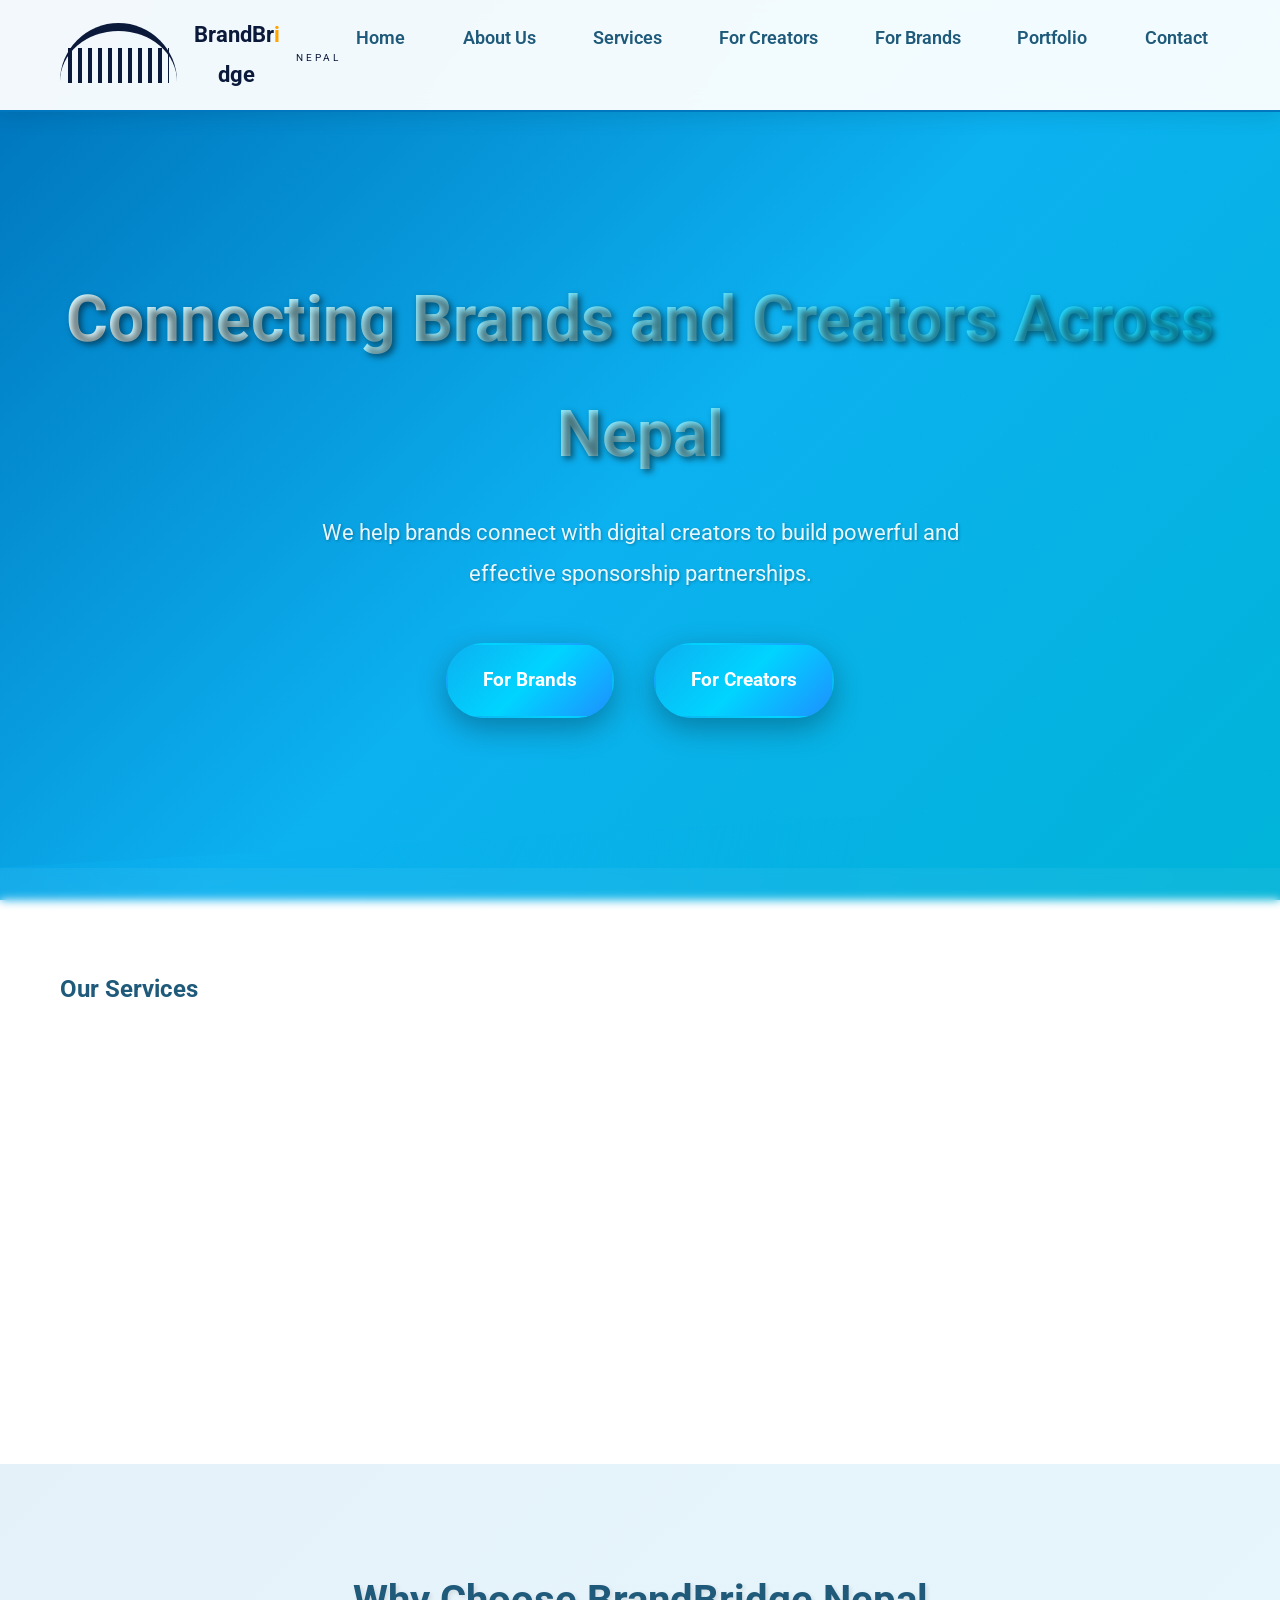
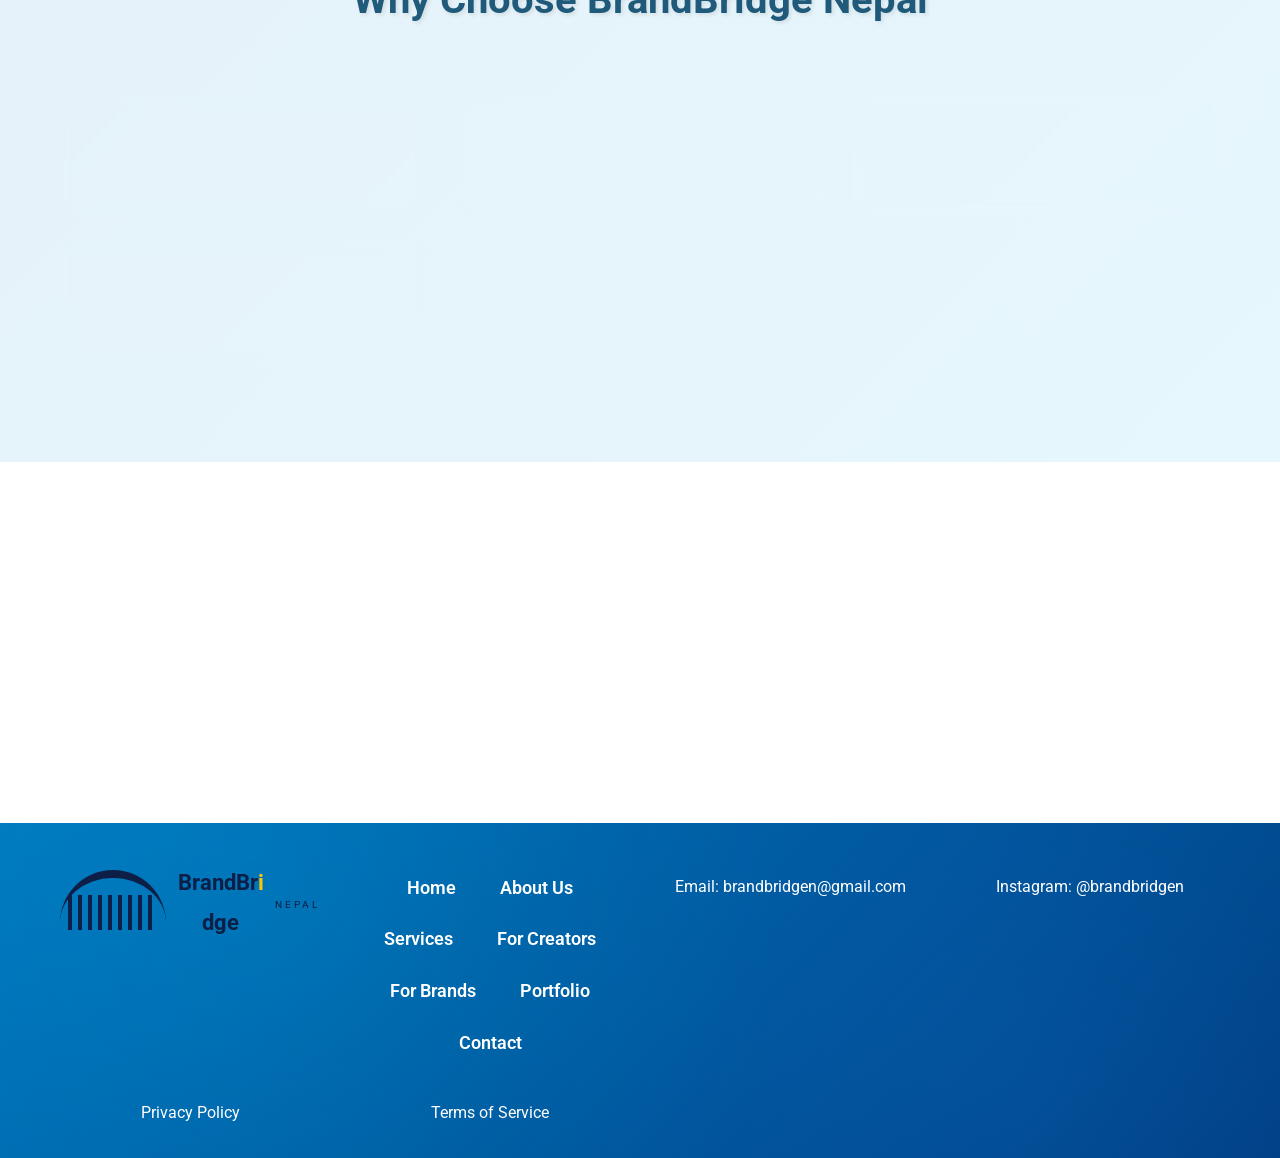
<file: index.html>
<!DOCTYPE html>
<html lang="en">
<head>
    <meta charset="UTF-8">
    <meta name="viewport" content="width=device-width, initial-scale=1.0">
    <title>BrandBridge Nepal - Connecting Brands and Creators</title>

    <link href="https://fonts.googleapis.com/css2?family=Roboto:wght@300;400;500;700&display=swap" rel="stylesheet">
    <link rel="stylesheet" href="https://cdnjs.cloudflare.com/ajax/libs/font-awesome/6.0.0/css/all.min.css">
    <link rel="stylesheet" href="styles.css">

    <style>
    body {
        font-family: 'Roboto', sans-serif;
    }

    /* LOGO */
    .logo {
        text-align: center;
    }

    .bridge {
        width: 120px;
        height: 60px;
        border-top: 8px solid #0b1a3a;
        border-radius: 60px 60px 0 0;
        margin: 0 auto 5px;
        position: relative;
        transform: scaleX(0);
        transform-origin: center;
        animation: drawBridge 1s ease forwards;
    }

    .bridge::before {
        content: "";
        position: absolute;
        bottom: 0;
        left: 8px;
        right: 8px;
        height: 35px;
        background: repeating-linear-gradient(
            to right,
            #0b1a3a 0px,
            #0b1a3a 4px,
            transparent 4px,
            transparent 10px
        );
        opacity: 0;
        animation: showBars 1s ease forwards;
        animation-delay: 0.8s;
    }

    .brand {
        font-size: 22px;
        font-weight: bold;
        color: #0b1a3a;
        opacity: 0;
        transform: translateY(10px);
        animation: textFade 1s ease forwards;
        animation-delay: 1.2s;
    }

    .brand span {
        color: orange;
        display: inline-block;
        animation: bounceDot 0.6s ease infinite alternate;
        animation-delay: 2s;
    }

    .nepal {
        letter-spacing: 3px;
        font-size: 10px;
        color: #0b1a3a;
        opacity: 0;
        animation: fadeIn 1s ease forwards;
        animation-delay: 1.6s;
    }

    @keyframes drawBridge {
        to { transform: scaleX(1); }
    }

    @keyframes showBars {
        to { opacity: 1; }
    }

    @keyframes textFade {
        to {
            opacity: 1;
            transform: translateY(0);
        }
    }

    @keyframes fadeIn {
        to { opacity: 1; }
    }

    @keyframes bounceDot {
        from { transform: translateY(0); }
        to { transform: translateY(-4px); }
    }
    </style>

</head>

<body>

<header>
    <div class="container">

        <!-- Animated Logo -->
        <div class="logo">
            <div class="bridge"></div>
            <div class="brand">BrandBr<span>i</span>dge</div>
            <div class="nepal">NEPAL</div>
        </div>

        <nav>
            <div class="menu-toggle">
                <span></span>
                <span></span>
                <span></span>
            </div>
            <ul>
                <li><a href="index.html">Home</a></li>
                <li><a href="about.html">About Us</a></li>
                <li><a href="services.html">Services</a></li>
                <li><a href="for-creators.html">For Creators</a></li>
                <li><a href="for-brands.html">For Brands</a></li>
                <li><a href="portfolio.html">Portfolio</a></li>
                <li><a href="contact.html">Contact</a></li>
            </ul>
        </nav>
    </div>
</header>

<main>
    <section class="hero">
        <div class="container">
            <h1>Connecting Brands and Creators Across Nepal</h1>
            <p>We help brands connect with digital creators to build powerful and effective sponsorship partnerships.</p>
            <div class="cta-buttons">
                <a href="for-brands.html" class="btn">For Brands</a>
                <a href="for-creators.html" class="btn">For Creators</a>
            </div>
        </div>
    </section>

    <section class="services">
        <div class="container">
            <h2>Our Services</h2>
            <div class="service-list">
                <div class="service">
                    <i class="fas fa-handshake"></i>
                    <h3>Sponsorship Matchmaking</h3>
                    <p>We connect brands with suitable creators for sponsorship deals.</p>
                </div>
                <div class="service">
                    <i class="fas fa-bullhorn"></i>
                    <h3>Influencer Marketing Campaigns</h3>
                    <p>We manage end-to-end influencer marketing campaigns.</p>
                </div>
                <div class="service">
                    <i class="fas fa-cogs"></i>
                    <h3>Brand Partnership Management</h3>
                    <p>We handle the management of brand-creator partnerships.</p>
                </div>
            </div>
        </div>
    </section>

    <section class="why-choose">
        <div class="container">
            <h2>Why Choose BrandBridge Nepal</h2>
            <ul>
                <li>Deep understanding of the Nepali digital landscape</li>
                <li>Transparent and fair brokerage processes</li>
                <li>Commitment to building successful partnerships</li>
                <li>Dedicated support for both brands and creators</li>
            </ul>
        </div>
    </section>

    <section class="contact-preview">
        <div class="container">
            <h2>Contact Us</h2>
            <p>Email: brandbridgen@gmail.com</p>
            <p>Instagram: @brandbridgen</p>
        </div>
    </section>
</main>

<footer>
    <div class="container">

        <!-- Animated Logo (Footer) -->
        <div class="logo">
            <div class="bridge"></div>
            <div class="brand">BrandBr<span>i</span>dge</div>
            <div class="nepal">NEPAL</div>
        </div>

        <nav>
            <ul>
                <li><a href="index.html">Home</a></li>
                <li><a href="about.html">About Us</a></li>
                <li><a href="services.html">Services</a></li>
                <li><a href="for-creators.html">For Creators</a></li>
                <li><a href="for-brands.html">For Brands</a></li>
                <li><a href="portfolio.html">Portfolio</a></li>
                <li><a href="contact.html">Contact</a></li>
            </ul>
        </nav>

        <p>Email: brandbridgen@gmail.com</p>
        <p><a href="https://instagram.com/brandbridgen" target="_blank">Instagram: @brandbridgen</a></p>
        <p><a href="privacy-policy.html">Privacy Policy</a></p>
        <p><a href="terms-of-service.html">Terms of Service</a></p>
    </div>
</footer>

<script src="script.js"></script>

</body>
</html>
</file>
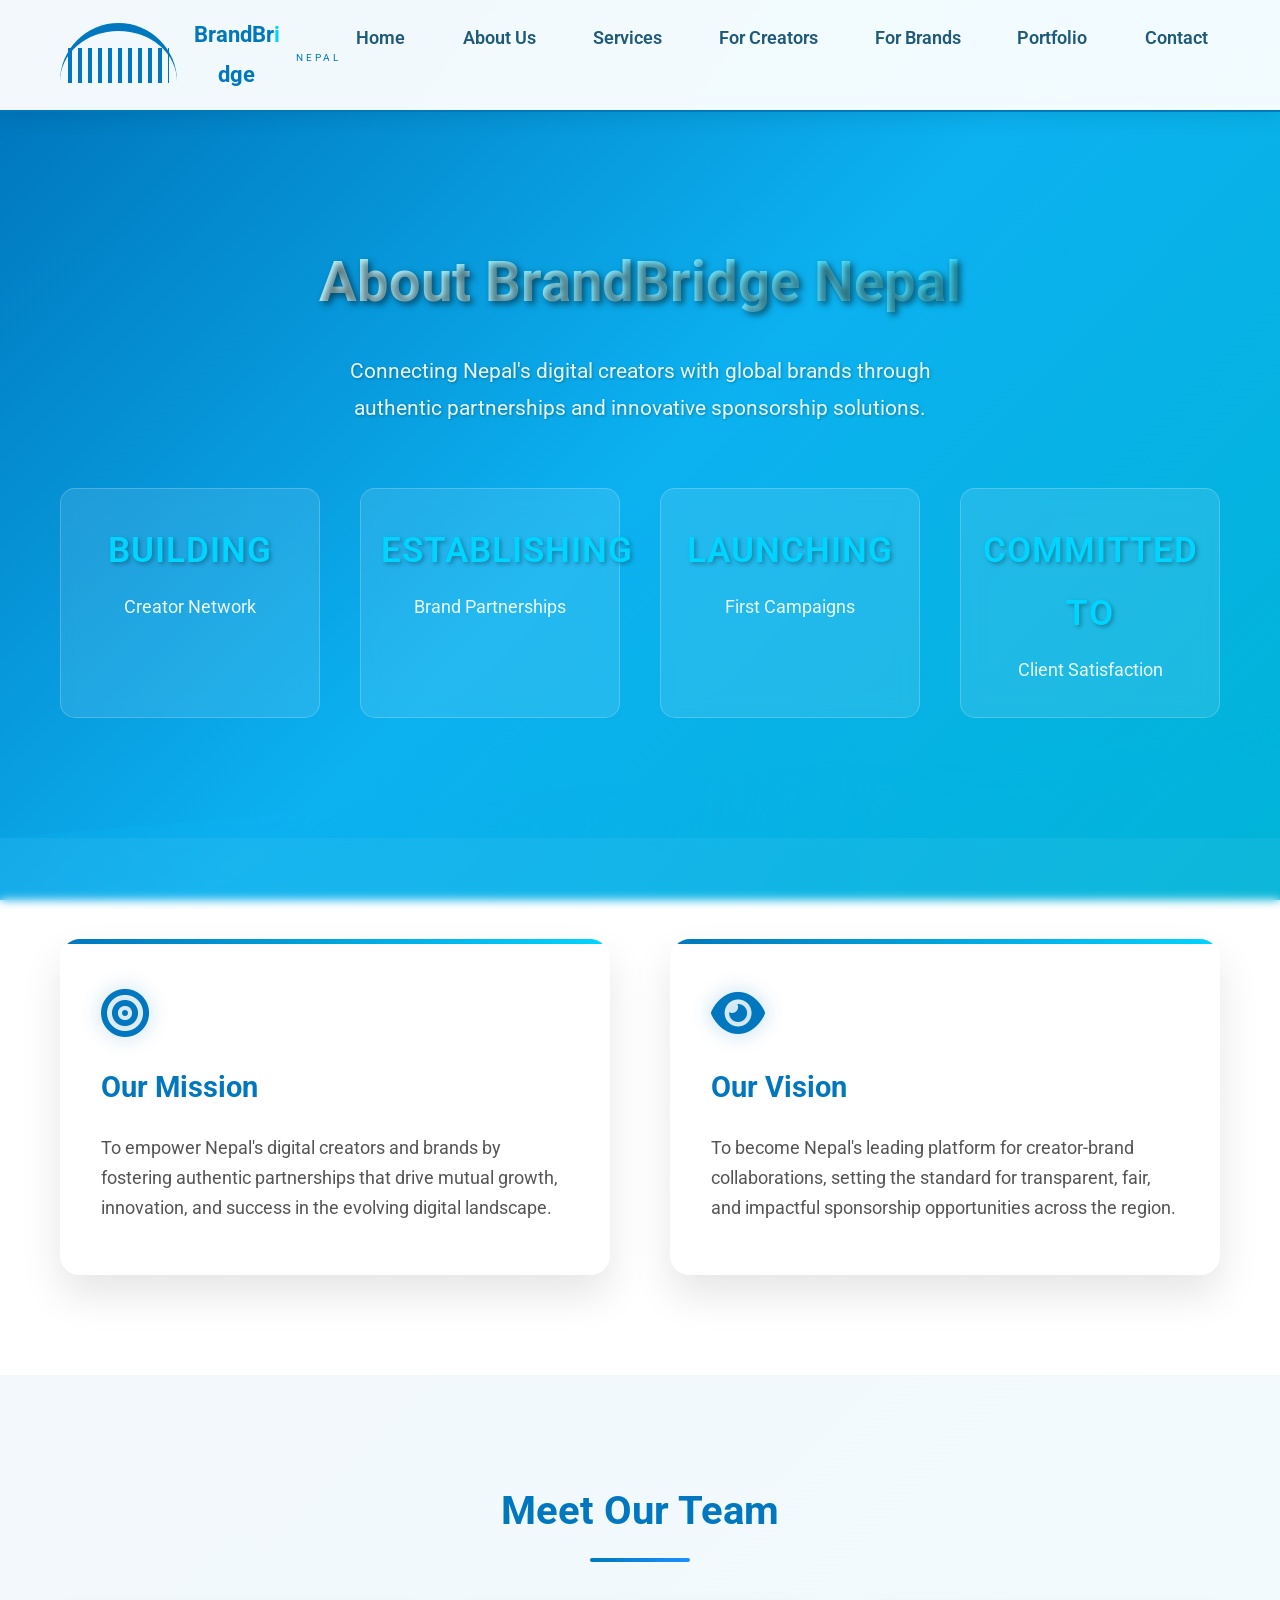
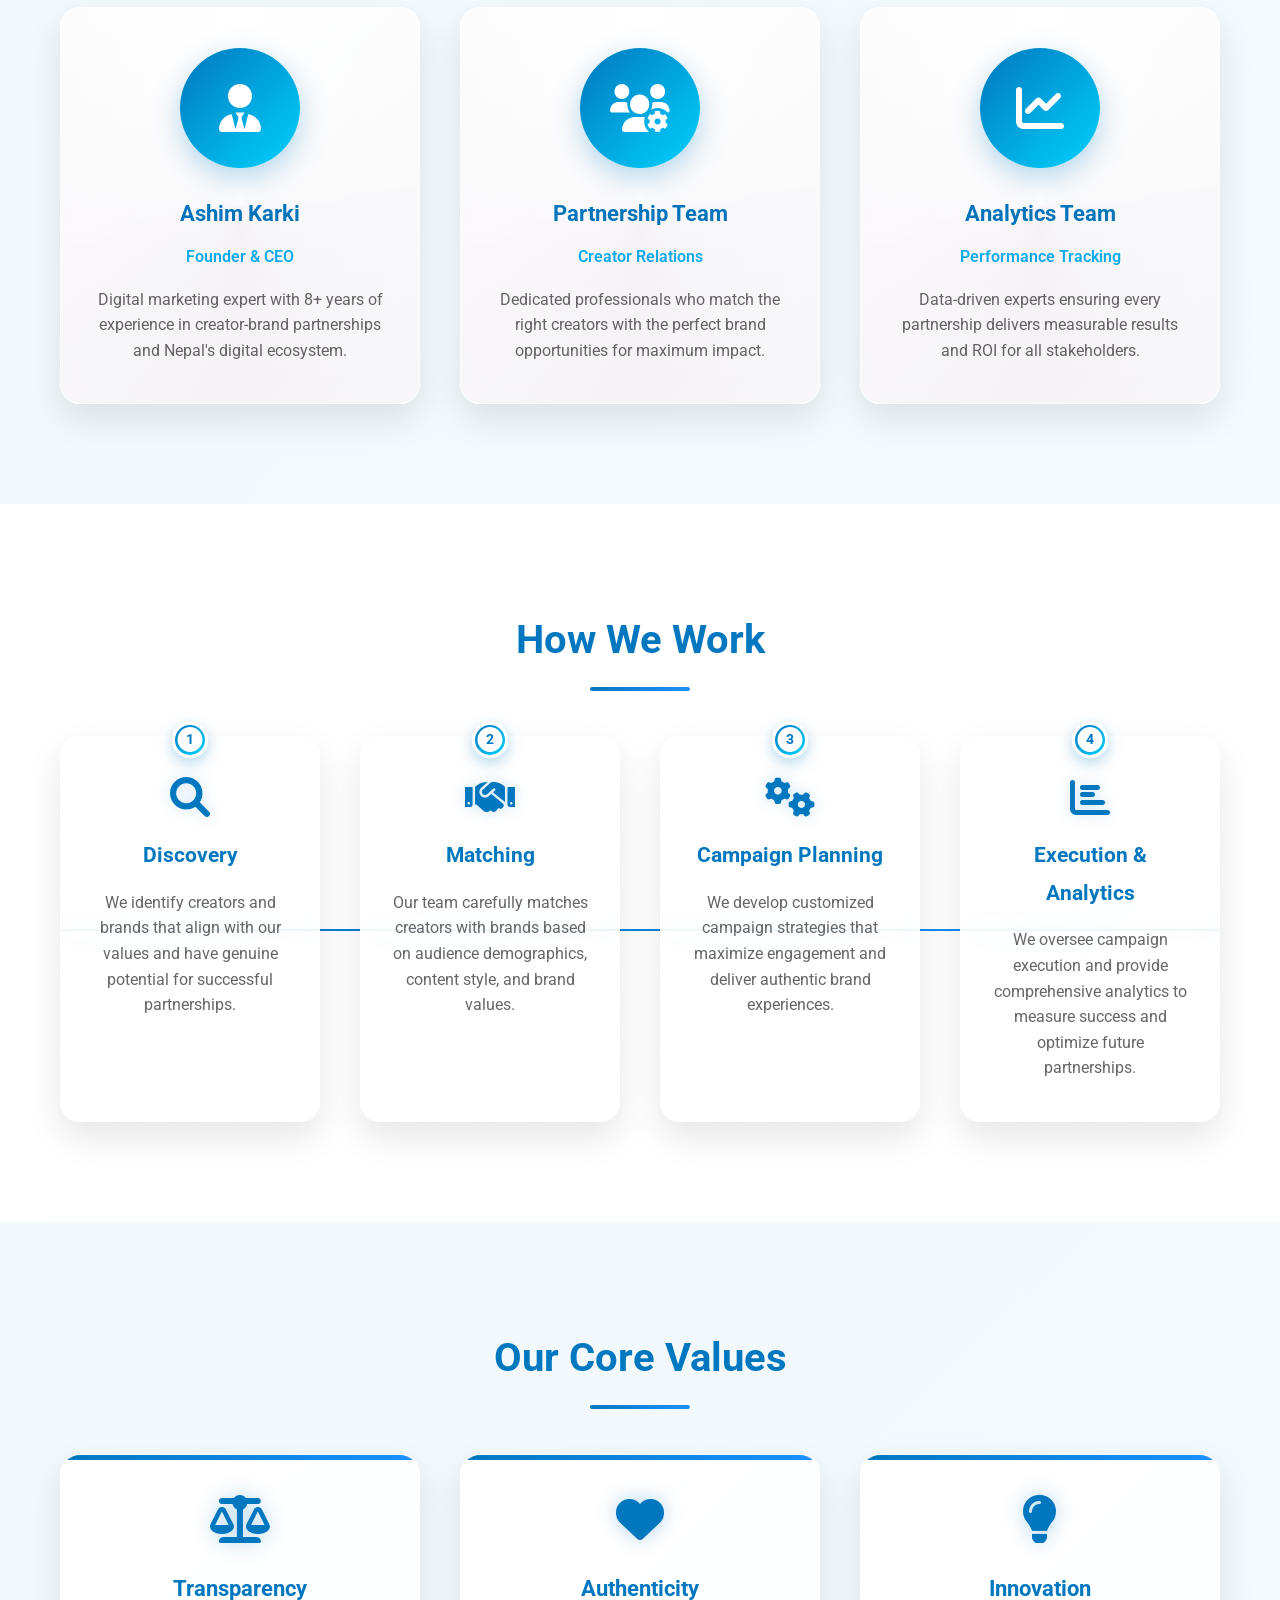
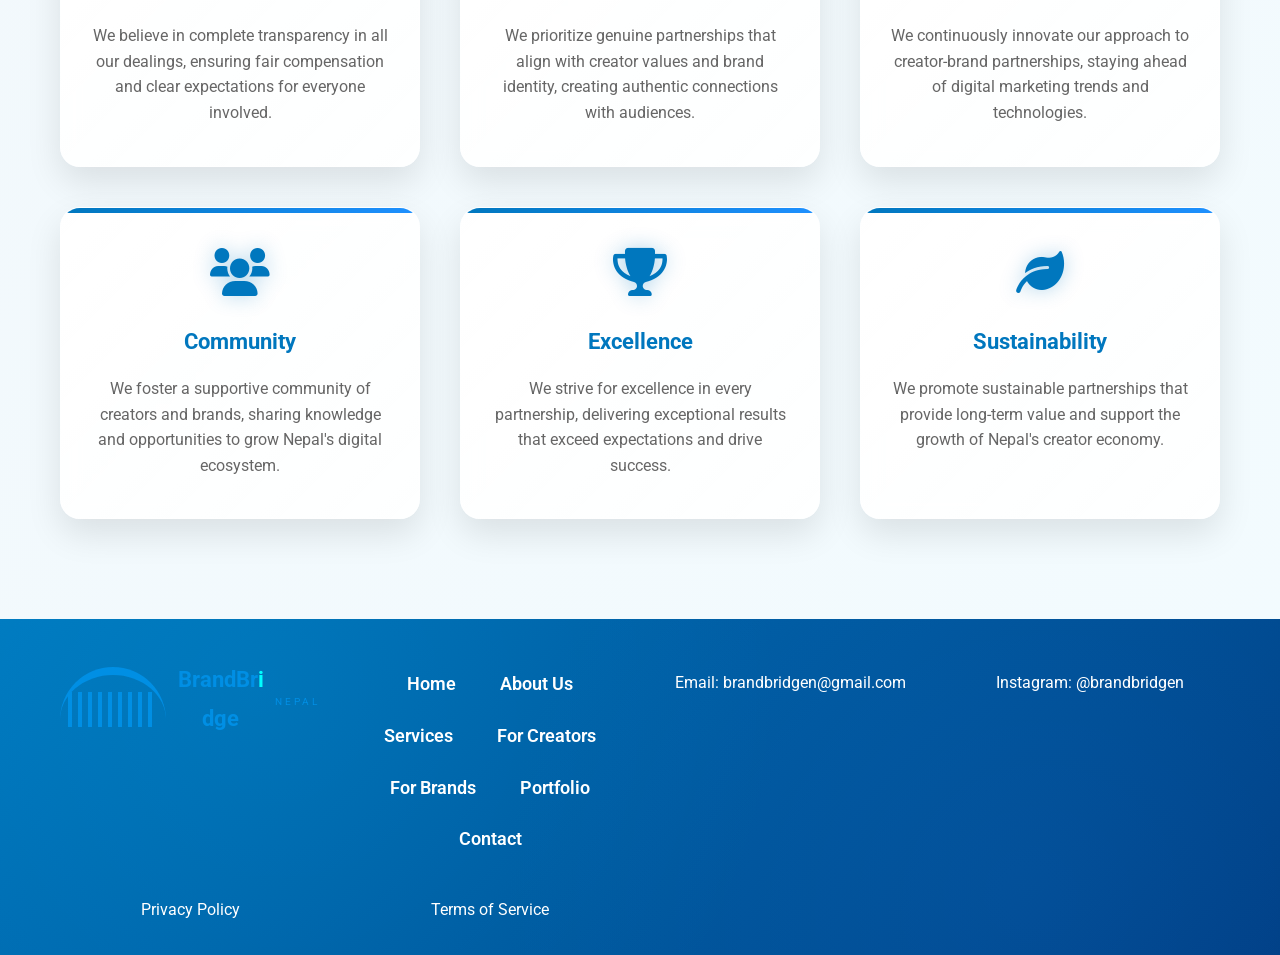
<file: about.html>
<!DOCTYPE html>
<html lang="en">
<head>
    <meta charset="UTF-8">
    <meta name="viewport" content="width=device-width, initial-scale=1.0">
    <title>About Us - BrandBridge Nepal</title>
    <link rel="stylesheet" href="styles.css">
    <link href="https://fonts.googleapis.com/css2?family=Roboto:wght@300;400;500;700&display=swap" rel="stylesheet">
    <link rel="stylesheet" href="https://cdnjs.cloudflare.com/ajax/libs/font-awesome/6.0.0/css/all.min.css">
</head>
<body>
    <header>
        <div class="container">
            <div class="logo">
                <div class="bridge"></div>
                <div class="brand">BrandBr<span>i</span>dge</div>
                <div class="nepal">NEPAL</div>
            </div>
            <nav>
                <div class="menu-toggle">
                    <span></span>
                    <span></span>
                    <span></span>
                </div>
                <ul>
                    <li><a href="index.html">Home</a></li>
                    <li><a href="about.html">About Us</a></li>
                    <li><a href="services.html">Services</a></li>
                    <li><a href="for-creators.html">For Creators</a></li>
                    <li><a href="for-brands.html">For Brands</a></li>
                    <li><a href="portfolio.html">Portfolio</a></li>
                    <li><a href="contact.html">Contact</a></li>
                </ul>
            </nav>
        </div>
    </header>
    <main>
        <!-- About Hero Section -->
        <section class="about-hero">
            <div class="container">
                <h1>About BrandBridge Nepal</h1>
                <p>Connecting Nepal's digital creators with global brands through authentic partnerships and innovative sponsorship solutions.</p>
                
                <!-- Statistics Grid -->
                <div class="stats-grid">
                    <div class="stat-item">
                        <div class="stat-number">Building</div>
                        <div class="stat-label">Creator Network</div>
                    </div>
                    <div class="stat-item">
                        <div class="stat-number">Establishing</div>
                        <div class="stat-label">Brand Partnerships</div>
                    </div>
                    <div class="stat-item">
                        <div class="stat-number">Launching</div>
                        <div class="stat-label">First Campaigns</div>
                    </div>
                    <div class="stat-item">
                        <div class="stat-number">Committed to</div>
                        <div class="stat-label">Client Satisfaction</div>
                    </div>
                </div>
            </div>
        </section>

        <!-- Mission & Vision Section -->
        <section class="mission-vision">
            <div class="container">
                <div class="mission-card">
                    <i class="fas fa-bullseye"></i>
                    <h3>Our Mission</h3>
                    <p>To empower Nepal's digital creators and brands by fostering authentic partnerships that drive mutual growth, innovation, and success in the evolving digital landscape.</p>
                </div>
                <div class="vision-card">
                    <i class="fas fa-eye"></i>
                    <h3>Our Vision</h3>
                    <p>To become Nepal's leading platform for creator-brand collaborations, setting the standard for transparent, fair, and impactful sponsorship opportunities across the region.</p>
                </div>
            </div>
        </section>

        <!-- Team Section -->
        <section class="team-section">
            <div class="container">
                <h2>Meet Our Team</h2>
                <div class="team-grid">
                    <div class="team-member">
                        <div class="team-avatar">
                            <i class="fas fa-user-tie"></i>
                        </div>
                        <h4>Ashim Karki</h4>
                        <div class="team-role">Founder & CEO</div>
                        <p>Digital marketing expert with 8+ years of experience in creator-brand partnerships and Nepal's digital ecosystem.</p>
                    </div>
                    <div class="team-member">
                        <div class="team-avatar">
                            <i class="fas fa-users-cog"></i>
                        </div>
                        <h4>Partnership Team</h4>
                        <div class="team-role">Creator Relations</div>
                        <p>Dedicated professionals who match the right creators with the perfect brand opportunities for maximum impact.</p>
                    </div>
                    <div class="team-member">
                        <div class="team-avatar">
                            <i class="fas fa-chart-line"></i>
                        </div>
                        <h4>Analytics Team</h4>
                        <div class="team-role">Performance Tracking</div>
                        <p>Data-driven experts ensuring every partnership delivers measurable results and ROI for all stakeholders.</p>
                    </div>
                </div>
            </div>
        </section>

        <!-- Process Section -->
        <section class="process-section">
            <div class="container">
                <h2>How We Work</h2>
                <div class="process-timeline">
                    <div class="process-step">
                        <div class="process-number">1</div>
                        <i class="fas fa-search"></i>
                        <h4>Discovery</h4>
                        <p>We identify creators and brands that align with our values and have genuine potential for successful partnerships.</p>
                    </div>
                    <div class="process-step">
                        <div class="process-number">2</div>
                        <i class="fas fa-handshake"></i>
                        <h4>Matching</h4>
                        <p>Our team carefully matches creators with brands based on audience demographics, content style, and brand values.</p>
                    </div>
                    <div class="process-step">
                        <div class="process-number">3</div>
                        <i class="fas fa-cogs"></i>
                        <h4>Campaign Planning</h4>
                        <p>We develop customized campaign strategies that maximize engagement and deliver authentic brand experiences.</p>
                    </div>
                    <div class="process-step">
                        <div class="process-number">4</div>
                        <i class="fas fa-chart-bar"></i>
                        <h4>Execution & Analytics</h4>
                        <p>We oversee campaign execution and provide comprehensive analytics to measure success and optimize future partnerships.</p>
                    </div>
                </div>
            </div>
        </section>

        <!-- Values Section -->
        <section class="values-section">
            <div class="container">
                <h2>Our Core Values</h2>
                <div class="values-grid">
                    <div class="value-item">
                        <i class="fas fa-balance-scale"></i>
                        <h4>Transparency</h4>
                        <p>We believe in complete transparency in all our dealings, ensuring fair compensation and clear expectations for everyone involved.</p>
                    </div>
                    <div class="value-item">
                        <i class="fas fa-heart"></i>
                        <h4>Authenticity</h4>
                        <p>We prioritize genuine partnerships that align with creator values and brand identity, creating authentic connections with audiences.</p>
                    </div>
                    <div class="value-item">
                        <i class="fas fa-lightbulb"></i>
                        <h4>Innovation</h4>
                        <p>We continuously innovate our approach to creator-brand partnerships, staying ahead of digital marketing trends and technologies.</p>
                    </div>
                    <div class="value-item">
                        <i class="fas fa-users"></i>
                        <h4>Community</h4>
                        <p>We foster a supportive community of creators and brands, sharing knowledge and opportunities to grow Nepal's digital ecosystem.</p>
                    </div>
                    <div class="value-item">
                        <i class="fas fa-trophy"></i>
                        <h4>Excellence</h4>
                        <p>We strive for excellence in every partnership, delivering exceptional results that exceed expectations and drive success.</p>
                    </div>
                    <div class="value-item">
                        <i class="fas fa-leaf"></i>
                        <h4>Sustainability</h4>
                        <p>We promote sustainable partnerships that provide long-term value and support the growth of Nepal's creator economy.</p>
                    </div>
                </div>
            </div>
        </section>
    </main>
    <footer>
        <div class="container">
            <div class="logo">
                <div class="bridge"></div>
                <div class="brand">BrandBr<span>i</span>dge</div>
                <div class="nepal">NEPAL</div>
            </div>
            <nav>
                <ul>
                    <li><a href="index.html">Home</a></li>
                    <li><a href="about.html">About Us</a></li>
                    <li><a href="services.html">Services</a></li>
                    <li><a href="for-creators.html">For Creators</a></li>
                    <li><a href="for-brands.html">For Brands</a></li>
                    <li><a href="portfolio.html">Portfolio</a></li>
                    <li><a href="contact.html">Contact</a></li>
                </ul>
            </nav>
            <p>Email: brandbridgen@gmail.com</p>
            <p><a href="https://instagram.com/brandbridgen" target="_blank">Instagram: @brandbridgen</a></p>
            <p><a href="privacy-policy.html">Privacy Policy</a></p>
            <p><a href="terms-of-service.html">Terms of Service</a></p>
        </div>
    </footer>
<script src="script.js"></script>
</body>
</html>
</file>
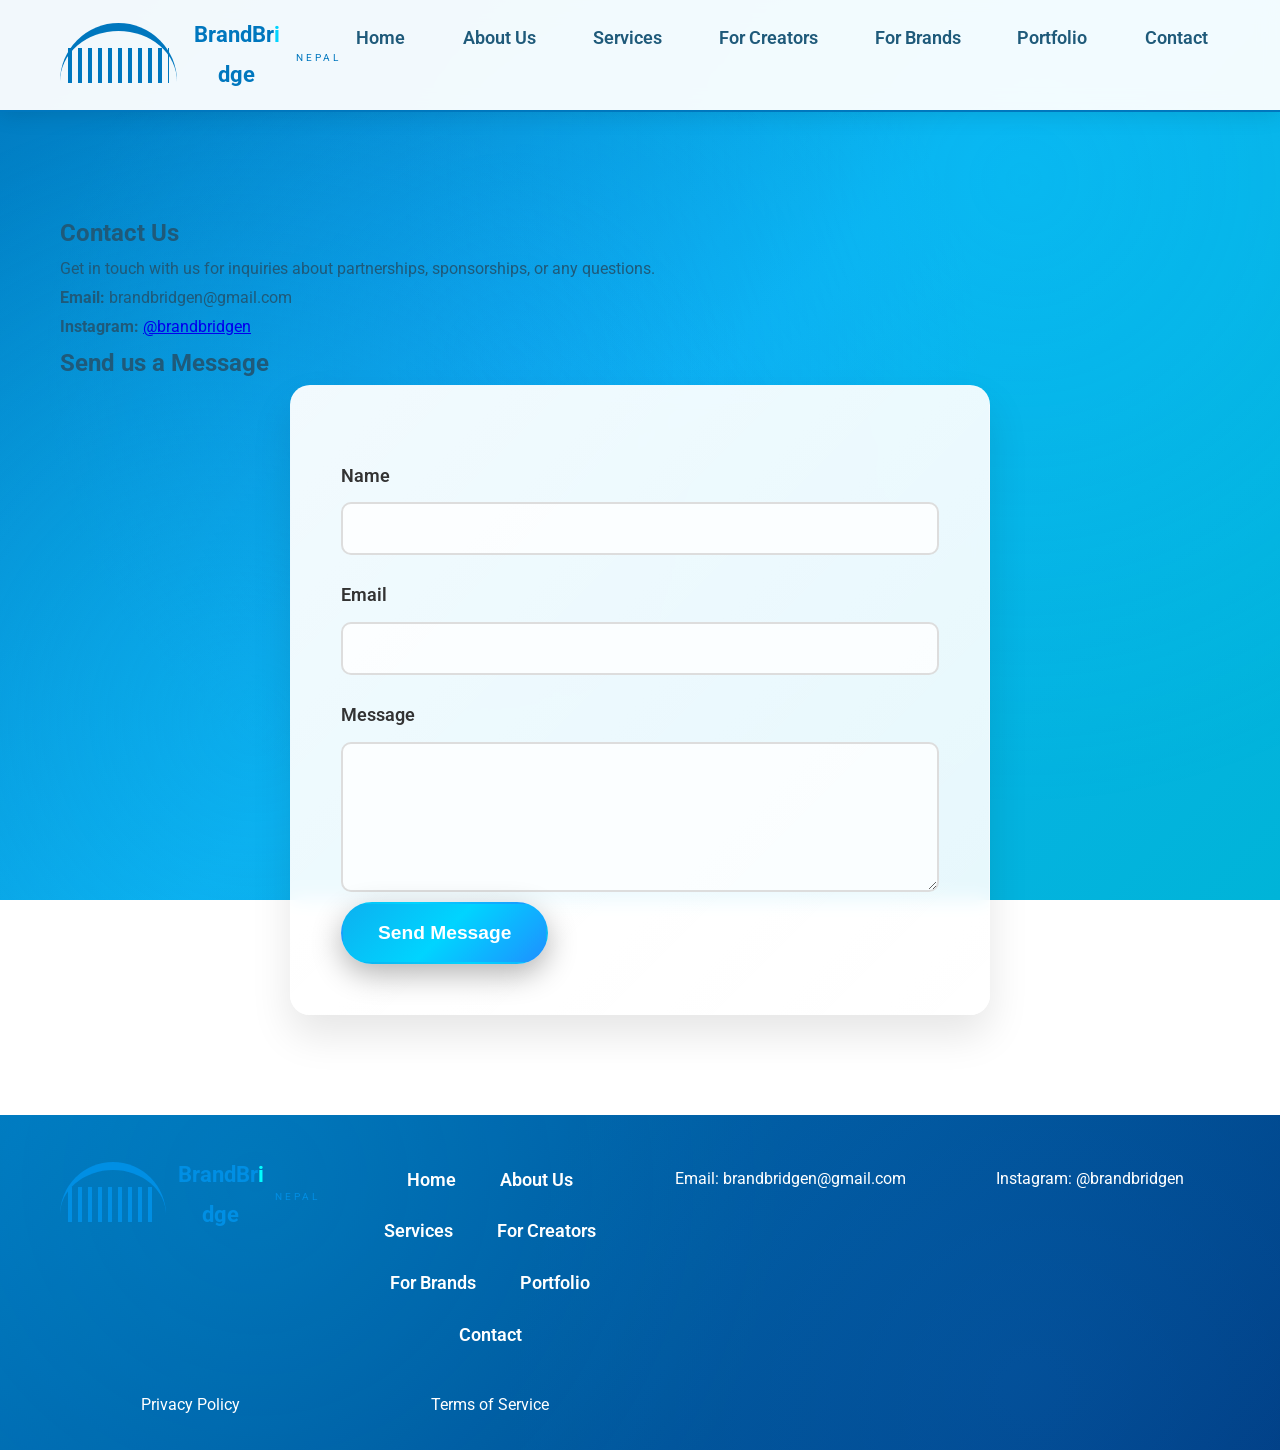
<file: contact.html>
<!DOCTYPE html>
<html lang="en">
<head>
    <meta charset="UTF-8">
    <meta name="viewport" content="width=device-width, initial-scale=1.0">
    <title>Contact - BrandBridge Nepal</title>
    <link rel="stylesheet" href="styles.css">
    <link href="https://fonts.googleapis.com/css2?family=Roboto:wght@300;400;500;700&display=swap" rel="stylesheet">
    <link rel="stylesheet" href="https://cdnjs.cloudflare.com/ajax/libs/font-awesome/6.0.0/css/all.min.css">
</head>
<body>
    <header>
        <div class="container">
            <div class="logo">
                <div class="bridge"></div>
                <div class="brand">BrandBr<span>i</span>dge</div>
                <div class="nepal">NEPAL</div>
            </div>
            <nav>
                <div class="menu-toggle">
                    <span></span>
                    <span></span>
                    <span></span>
                </div>
                <ul>
                    <li><a href="index.html">Home</a></li>
                    <li><a href="about.html">About Us</a></li>
                    <li><a href="services.html">Services</a></li>
                    <li><a href="for-creators.html">For Creators</a></li>
                    <li><a href="for-brands.html">For Brands</a></li>
                    <li><a href="portfolio.html">Portfolio</a></li>
                    <li><a href="contact.html">Contact</a></li>
                </ul>
            </nav>
        </div>
    </header>
    <main>
        <section class="contact">
            <div class="container">
                <h1>Contact Us</h1>
                <p>Get in touch with us for inquiries about partnerships, sponsorships, or any questions.</p>
                <div class="contact-info">
                    <p><strong>Email:</strong> brandbridgen@gmail.com</p>
                    <p><strong>Instagram:</strong> <a href="https://instagram.com/brandbridgen" target="_blank">@brandbridgen</a></p>
                </div>
                <h2>Send us a Message</h2>
                <form action="#" method="post">
                    <label for="name">Name</label>
                    <input type="text" id="name" name="name" required>
                    
                    <label for="email">Email</label>
                    <input type="email" id="email" name="email" required>
                    
                    <label for="message">Message</label>
                    <textarea id="message" name="message" required></textarea>
                    
                    <button type="submit" class="btn">Send Message</button>
                </form>
            </div>
        </section>
    </main>
    <footer>
        <div class="container">
            <div class="logo">
                <div class="bridge"></div>
                <div class="brand">BrandBr<span>i</span>dge</div>
                <div class="nepal">NEPAL</div>
            </div>
            <nav>
                <ul>
                    <li><a href="index.html">Home</a></li>
                    <li><a href="about.html">About Us</a></li>
                    <li><a href="services.html">Services</a></li>
                    <li><a href="for-creators.html">For Creators</a></li>
                    <li><a href="for-brands.html">For Brands</a></li>
                    <li><a href="portfolio.html">Portfolio</a></li>
                    <li><a href="contact.html">Contact</a></li>
                </ul>
            </nav>
            <p>Email: brandbridgen@gmail.com</p>
            <p><a href="https://instagram.com/brandbridgen" target="_blank">Instagram: @brandbridgen</a></p>
            <p><a href="privacy-policy.html">Privacy Policy</a></p>
            <p><a href="terms-of-service.html">Terms of Service</a></p>
        </div>
    </footer>
<script src="script.js"></script>
</body>
</html>
</file>
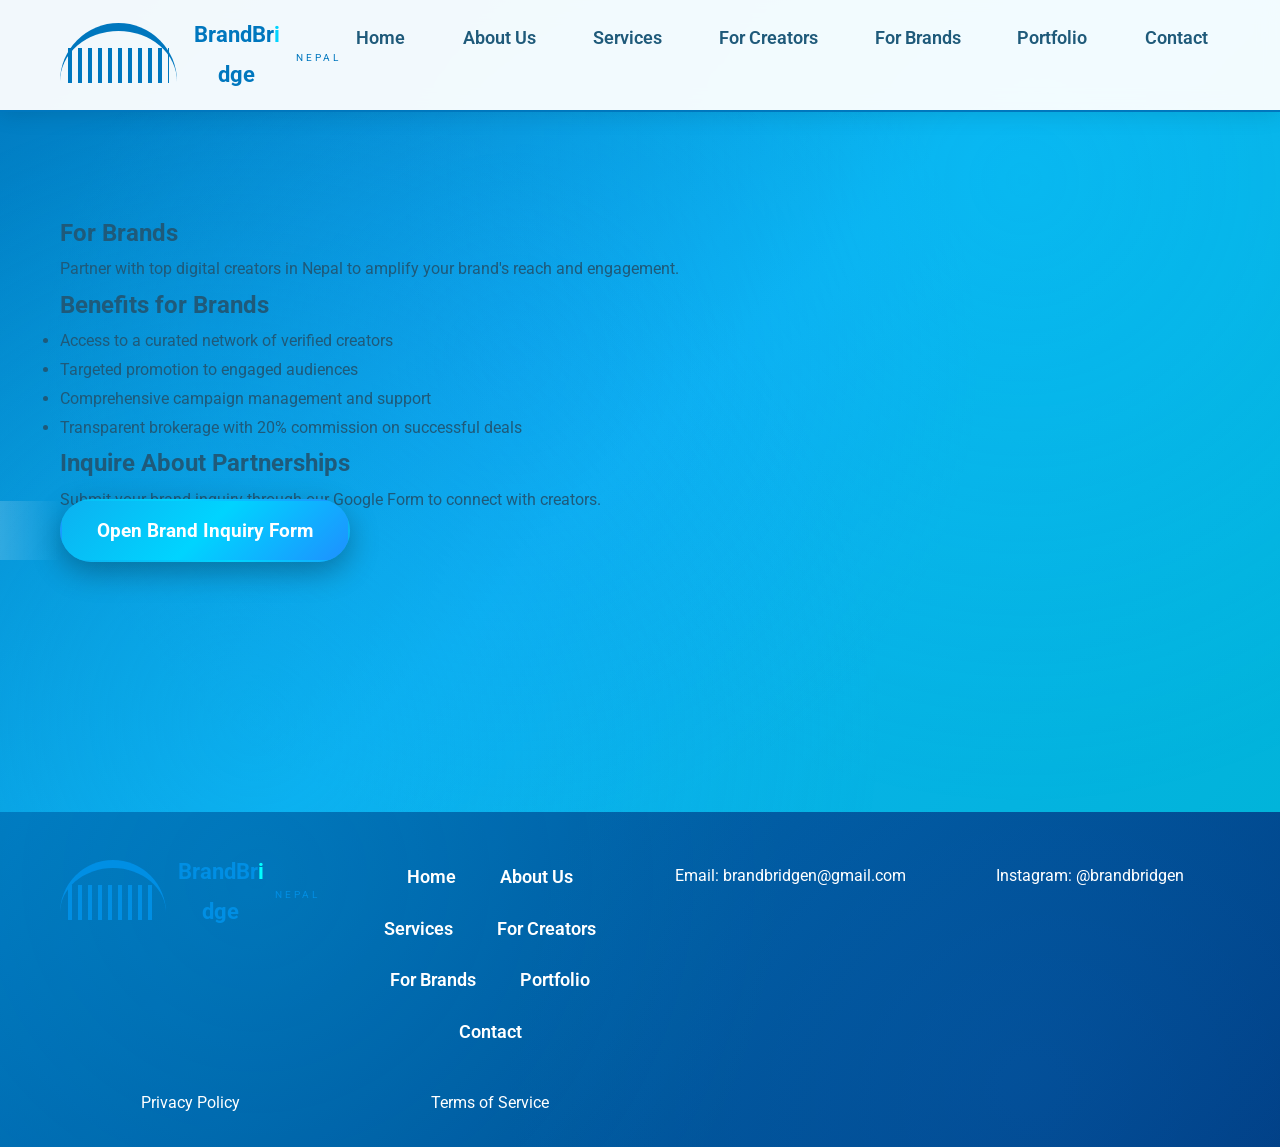
<file: for-brands.html>
<!DOCTYPE html>
<html lang="en">
<head>
    <meta charset="UTF-8">
    <meta name="viewport" content="width=device-width, initial-scale=1.0">
    <title>For Brands - BrandBridge Nepal</title>
    <link rel="stylesheet" href="styles.css">
    <link href="https://fonts.googleapis.com/css2?family=Roboto:wght@300;400;500;700&display=swap" rel="stylesheet">
    <link rel="stylesheet" href="https://cdnjs.cloudflare.com/ajax/libs/font-awesome/6.0.0/css/all.min.css">
</head>
<body>
    <header>
        <div class="container">
            <div class="logo">
                <div class="bridge"></div>
                <div class="brand">BrandBr<span>i</span>dge</div>
                <div class="nepal">NEPAL</div>
            </div>
            <nav>
                <div class="menu-toggle">
                    <span></span>
                    <span></span>
                    <span></span>
                </div>
                <ul>
                    <li><a href="index.html">Home</a></li>
                    <li><a href="about.html">About Us</a></li>
                    <li><a href="services.html">Services</a></li>
                    <li><a href="for-creators.html">For Creators</a></li>
                    <li><a href="for-brands.html">For Brands</a></li>
                    <li><a href="portfolio.html">Portfolio</a></li>
                    <li><a href="contact.html">Contact</a></li>
                </ul>
            </nav>
        </div>
    </header>
    <main>
        <section class="for-brands">
            <div class="container">
                <h1>For Brands</h1>
                <p>Partner with top digital creators in Nepal to amplify your brand's reach and engagement.</p>
                <h2>Benefits for Brands</h2>
                <ul>
                    <li>Access to a curated network of verified creators</li>
                    <li>Targeted promotion to engaged audiences</li>
                    <li>Comprehensive campaign management and support</li>
                    <li>Transparent brokerage with 20% commission on successful deals</li>
                </ul>
                <h2>Inquire About Partnerships</h2>
                <p>Submit your brand inquiry through our Google Form to connect with creators.</p>
                <a href="https://forms.gle/t12HFJ3dGFnZvraZ8" target="_blank" class="btn">Open Brand Inquiry Form</a>
            </div>
        </section>
    </main>
    <footer>
        <div class="container">
            <div class="logo">
                <div class="bridge"></div>
                <div class="brand">BrandBr<span>i</span>dge</div>
                <div class="nepal">NEPAL</div>
            </div>
            <nav>
                <ul>
                    <li><a href="index.html">Home</a></li>
                    <li><a href="about.html">About Us</a></li>
                    <li><a href="services.html">Services</a></li>
                    <li><a href="for-creators.html">For Creators</a></li>
                    <li><a href="for-brands.html">For Brands</a></li>
                    <li><a href="portfolio.html">Portfolio</a></li>
                    <li><a href="contact.html">Contact</a></li>
                </ul>
            </nav>
            <p>Email: brandbridgen@gmail.com</p>
            <p><a href="https://instagram.com/brandbridgen" target="_blank">Instagram: @brandbridgen</a></p>
            <p><a href="privacy-policy.html">Privacy Policy</a></p>
            <p><a href="terms-of-service.html">Terms of Service</a></p>
        </div>
    </footer>
<script src="script.js"></script>
</body>
</html>
</file>
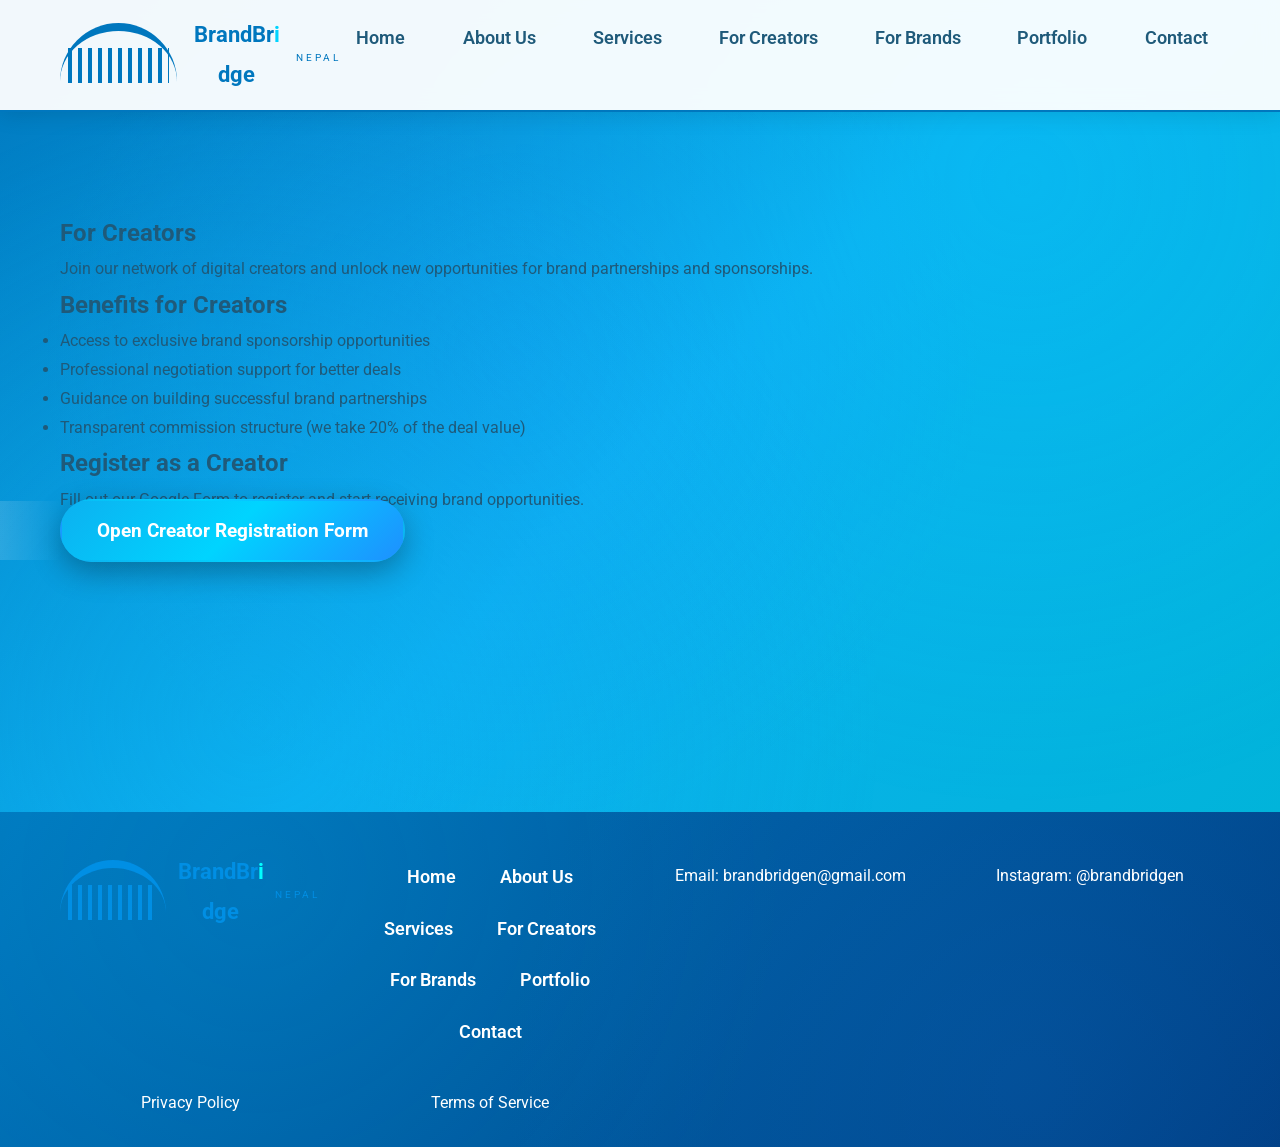
<file: for-creators.html>
<!DOCTYPE html>
<html lang="en">
<head>
    <meta charset="UTF-8">
    <meta name="viewport" content="width=device-width, initial-scale=1.0">
    <title>For Creators - BrandBridge Nepal</title>
    <link rel="stylesheet" href="styles.css">
    <link href="https://fonts.googleapis.com/css2?family=Roboto:wght@300;400;500;700&display=swap" rel="stylesheet">
    <link rel="stylesheet" href="https://cdnjs.cloudflare.com/ajax/libs/font-awesome/6.0.0/css/all.min.css">
</head>
<body>
    <header>
        <div class="container">
            <div class="logo">
                <div class="bridge"></div>
                <div class="brand">BrandBr<span>i</span>dge</div>
                <div class="nepal">NEPAL</div>
            </div>
            <nav>
                <div class="menu-toggle">
                    <span></span>
                    <span></span>
                    <span></span>
                </div>
                <ul>
                    <li><a href="index.html">Home</a></li>
                    <li><a href="about.html">About Us</a></li>
                    <li><a href="services.html">Services</a></li>
                    <li><a href="for-creators.html">For Creators</a></li>
                    <li><a href="for-brands.html">For Brands</a></li>
                    <li><a href="portfolio.html">Portfolio</a></li>
                    <li><a href="contact.html">Contact</a></li>
                </ul>
            </nav>
        </div>
    </header>
    <main>
        <section class="for-creators">
            <div class="container">
                <h1>For Creators</h1>
                <p>Join our network of digital creators and unlock new opportunities for brand partnerships and sponsorships.</p>
                <h2>Benefits for Creators</h2>
                <ul>
                    <li>Access to exclusive brand sponsorship opportunities</li>
                    <li>Professional negotiation support for better deals</li>
                    <li>Guidance on building successful brand partnerships</li>
                    <li>Transparent commission structure (we take 20% of the deal value)</li>
                </ul>
                <h2>Register as a Creator</h2>
                <p>Fill out our Google Form to register and start receiving brand opportunities.</p>
                <a href="https://forms.gle/FUicQWgT5TTvvyBL6" target="_blank" class="btn">Open Creator Registration Form</a>
            </div>
        </section>
    </main>
    <footer>
        <div class="container">
            <div class="logo">
                <div class="bridge"></div>
                <div class="brand">BrandBr<span>i</span>dge</div>
                <div class="nepal">NEPAL</div>
            </div>
            <nav>
                <ul>
                    <li><a href="index.html">Home</a></li>
                    <li><a href="about.html">About Us</a></li>
                    <li><a href="services.html">Services</a></li>
                    <li><a href="for-creators.html">For Creators</a></li>
                    <li><a href="for-brands.html">For Brands</a></li>
                    <li><a href="portfolio.html">Portfolio</a></li>
                    <li><a href="contact.html">Contact</a></li>
                </ul>
            </nav>
            <p>Email: brandbridgen@gmail.com</p>
            <p><a href="https://instagram.com/brandbridgen" target="_blank">Instagram: @brandbridgen</a></p>
            <p><a href="privacy-policy.html">Privacy Policy</a></p>
            <p><a href="terms-of-service.html">Terms of Service</a></p>
        </div>
    </footer>
<script src="script.js"></script>
</body>
</html>
</file>
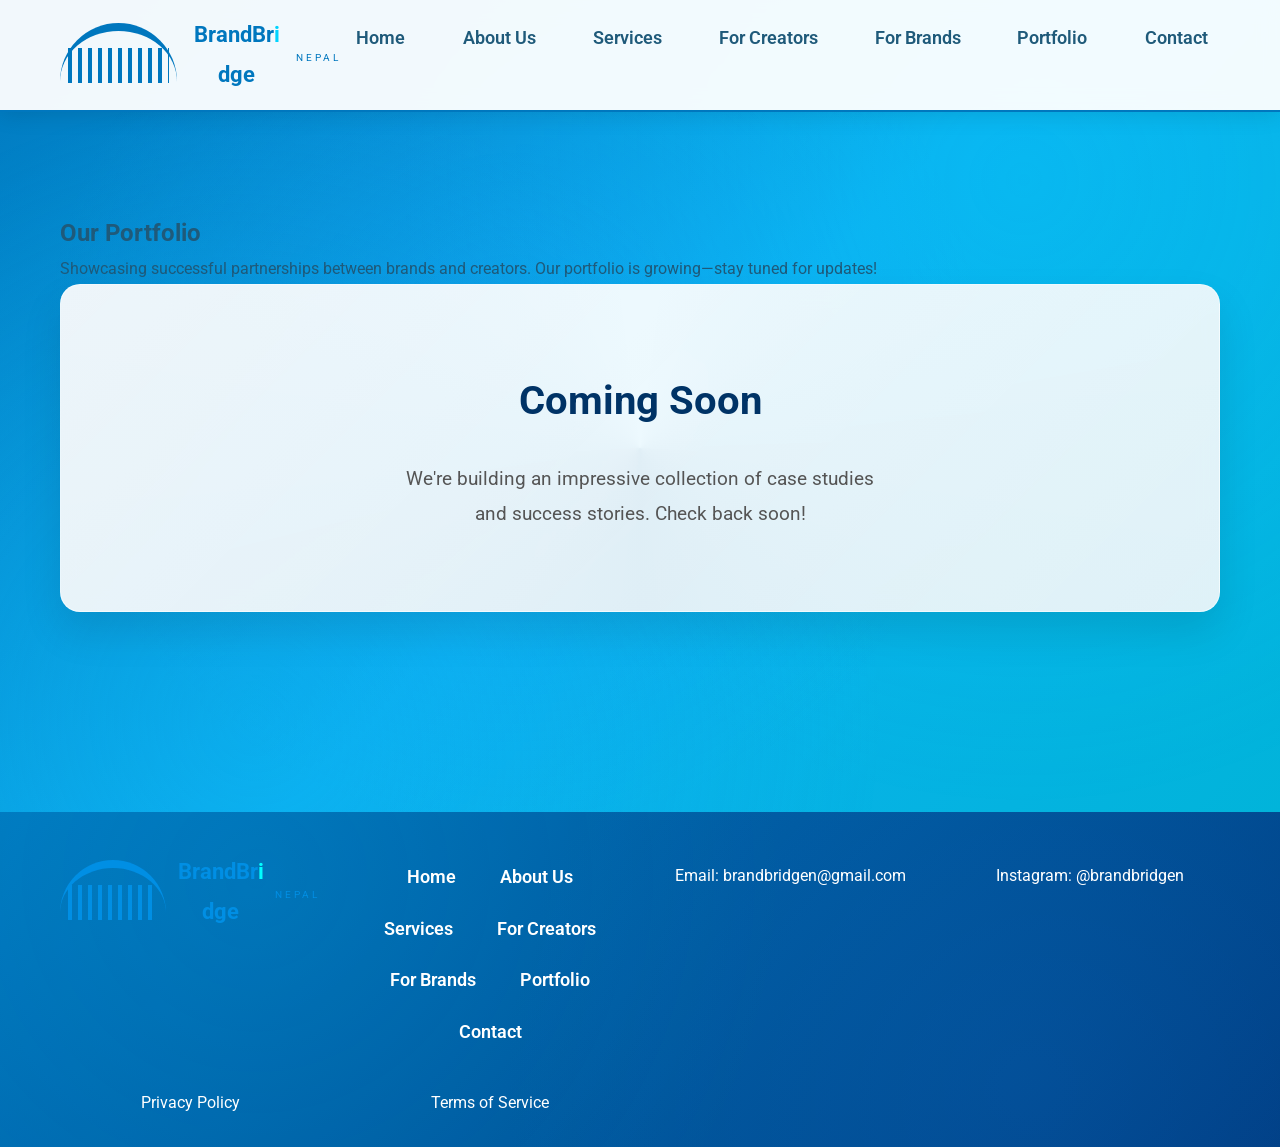
<file: portfolio.html>
<!DOCTYPE html>
<html lang="en">
<head>
    <meta charset="UTF-8">
    <meta name="viewport" content="width=device-width, initial-scale=1.0">
    <title>Portfolio - BrandBridge Nepal</title>
    <link rel="stylesheet" href="styles.css">
    <link href="https://fonts.googleapis.com/css2?family=Roboto:wght@300;400;500;700&display=swap" rel="stylesheet">
    <link rel="stylesheet" href="https://cdnjs.cloudflare.com/ajax/libs/font-awesome/6.0.0/css/all.min.css">
</head>
<body>
    <header>
        <div class="container">
            <div class="logo">
                <div class="bridge"></div>
                <div class="brand">BrandBr<span>i</span>dge</div>
                <div class="nepal">NEPAL</div>
            </div>
            <nav>
                <div class="menu-toggle">
                    <span></span>
                    <span></span>
                    <span></span>
                </div>
                <ul>
                    <li><a href="index.html">Home</a></li>
                    <li><a href="about.html">About Us</a></li>
                    <li><a href="services.html">Services</a></li>
                    <li><a href="for-creators.html">For Creators</a></li>
                    <li><a href="for-brands.html">For Brands</a></li>
                    <li><a href="portfolio.html">Portfolio</a></li>
                    <li><a href="contact.html">Contact</a></li>
                </ul>
            </nav>
        </div>
    </header>
    <main>
        <section class="portfolio">
            <div class="container">
                <h1>Our Portfolio</h1>
                <p>Showcasing successful partnerships between brands and creators. Our portfolio is growing—stay tuned for updates!</p>
                <div class="coming-soon">
                    <h2>Coming Soon</h2>
                    <p>We're building an impressive collection of case studies and success stories. Check back soon!</p>
                </div>
            </div>
        </section>
    </main>
    <footer>
        <div class="container">
            <div class="logo">
                <div class="bridge"></div>
                <div class="brand">BrandBr<span>i</span>dge</div>
                <div class="nepal">NEPAL</div>
            </div>
            <nav>
                <ul>
                    <li><a href="index.html">Home</a></li>
                    <li><a href="about.html">About Us</a></li>
                    <li><a href="services.html">Services</a></li>
                    <li><a href="for-creators.html">For Creators</a></li>
                    <li><a href="for-brands.html">For Brands</a></li>
                    <li><a href="portfolio.html">Portfolio</a></li>
                    <li><a href="contact.html">Contact</a></li>
                </ul>
            </nav>
            <p>Email: brandbridgen@gmail.com</p>
            <p><a href="https://instagram.com/brandbridgen" target="_blank">Instagram: @brandbridgen</a></p>
            <p><a href="privacy-policy.html">Privacy Policy</a></p>
            <p><a href="terms-of-service.html">Terms of Service</a></p>
        </div>
    </footer>
<script src="script.js"></script>
</body>
</html>
</file>
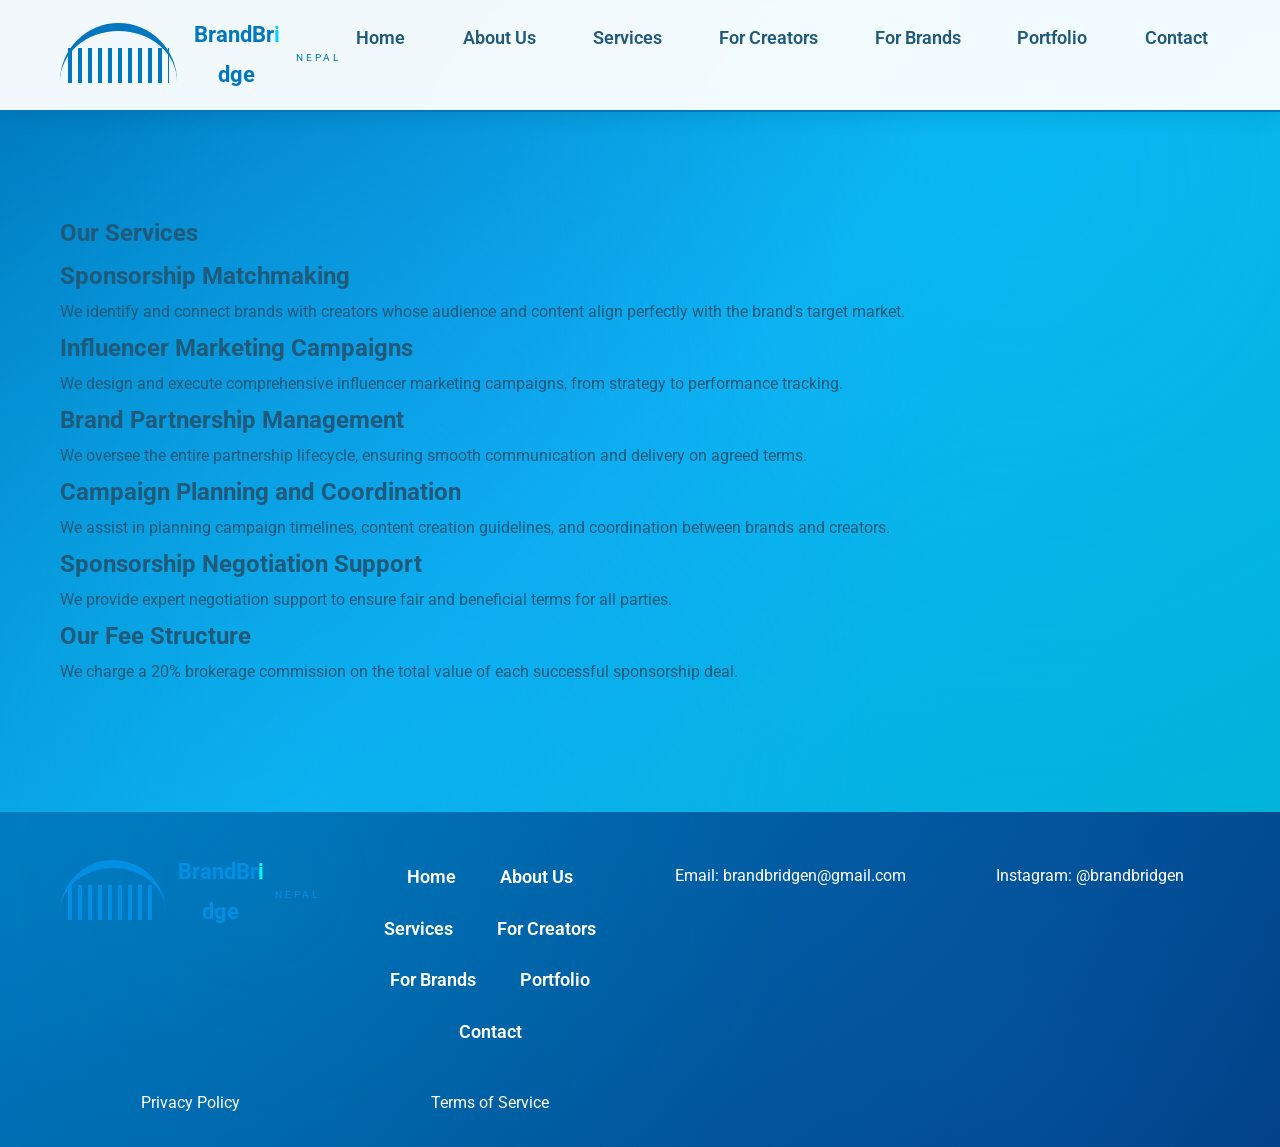
<file: services.html>
<!DOCTYPE html>
<html lang="en">
<head>
    <meta charset="UTF-8">
    <meta name="viewport" content="width=device-width, initial-scale=1.0">
    <title>Services - BrandBridge Nepal</title>
    <link rel="stylesheet" href="styles.css">
    <link href="https://fonts.googleapis.com/css2?family=Roboto:wght@300;400;500;700&display=swap" rel="stylesheet">
    <link rel="stylesheet" href="https://cdnjs.cloudflare.com/ajax/libs/font-awesome/6.0.0/css/all.min.css">
</head>
<body>
    <header>
        <div class="container">
            <div class="logo">
                <div class="bridge"></div>
                <div class="brand">BrandBr<span>i</span>dge</div>
                <div class="nepal">NEPAL</div>
            </div>
            <nav>
                <div class="menu-toggle">
                    <span></span>
                    <span></span>
                    <span></span>
                </div>
                <ul>
                    <li><a href="index.html">Home</a></li>
                    <li><a href="about.html">About Us</a></li>
                    <li><a href="services.html">Services</a></li>
                    <li><a href="for-creators.html">For Creators</a></li>
                    <li><a href="for-brands.html">For Brands</a></li>
                    <li><a href="portfolio.html">Portfolio</a></li>
                    <li><a href="contact.html">Contact</a></li>
                </ul>
            </nav>
        </div>
    </header>
    <main>
        <section class="services-detail">
            <div class="container">
                <h1>Our Services</h1>
                <div class="service-item">
                    <h2>Sponsorship Matchmaking</h2>
                    <p>We identify and connect brands with creators whose audience and content align perfectly with the brand's target market.</p>
                </div>
                <div class="service-item">
                    <h2>Influencer Marketing Campaigns</h2>
                    <p>We design and execute comprehensive influencer marketing campaigns, from strategy to performance tracking.</p>
                </div>
                <div class="service-item">
                    <h2>Brand Partnership Management</h2>
                    <p>We oversee the entire partnership lifecycle, ensuring smooth communication and delivery on agreed terms.</p>
                </div>
                <div class="service-item">
                    <h2>Campaign Planning and Coordination</h2>
                    <p>We assist in planning campaign timelines, content creation guidelines, and coordination between brands and creators.</p>
                </div>
                <div class="service-item">
                    <h2>Sponsorship Negotiation Support</h2>
                    <p>We provide expert negotiation support to ensure fair and beneficial terms for all parties.</p>
                </div>
                <div class="fee-info">
                    <h2>Our Fee Structure</h2>
                    <p>We charge a 20% brokerage commission on the total value of each successful sponsorship deal.</p>
                </div>
            </div>
        </section>
    </main>
    <footer>
        <div class="container">
            <div class="logo">
                <div class="bridge"></div>
                <div class="brand">BrandBr<span>i</span>dge</div>
                <div class="nepal">NEPAL</div>
            </div>
            <nav>
                <ul>
                    <li><a href="index.html">Home</a></li>
                    <li><a href="about.html">About Us</a></li>
                    <li><a href="services.html">Services</a></li>
                    <li><a href="for-creators.html">For Creators</a></li>
                    <li><a href="for-brands.html">For Brands</a></li>
                    <li><a href="portfolio.html">Portfolio</a></li>
                    <li><a href="contact.html">Contact</a></li>
                </ul>
            </nav>
            <p>Email: brandbridgen@gmail.com</p>
            <p><a href="https://instagram.com/brandbridgen" target="_blank">Instagram: @brandbridgen</a></p>
            <p><a href="privacy-policy.html">Privacy Policy</a></p>
            <p><a href="terms-of-service.html">Terms of Service</a></p>
        </div>
    </footer>
<script src="script.js"></script>
</body>
</html>
</file>
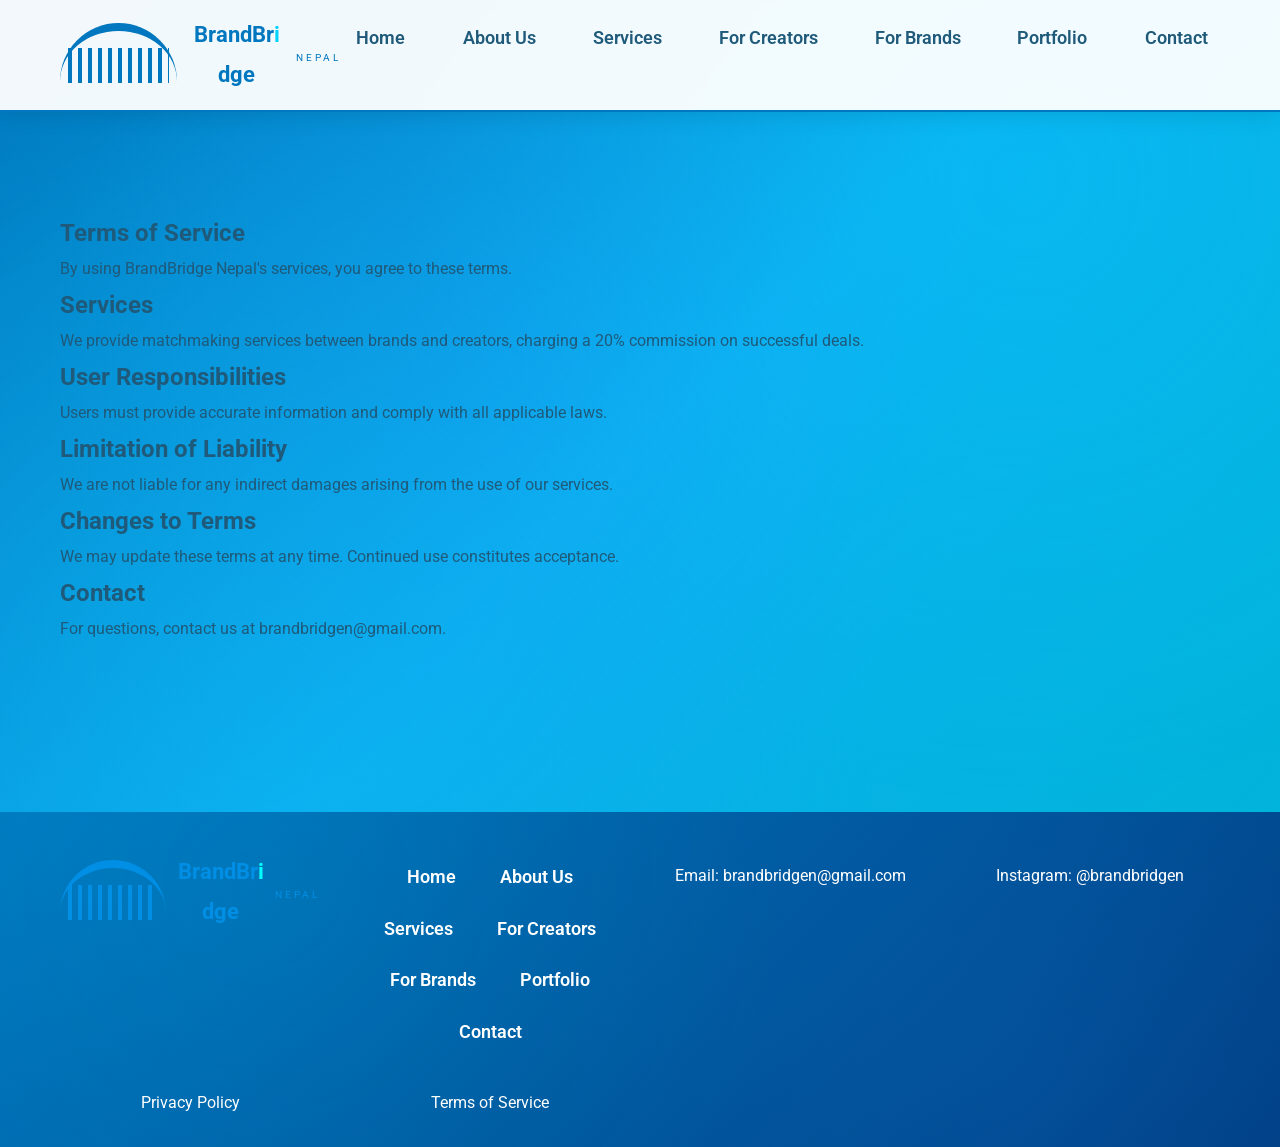
<file: terms-of-service.html>
<!DOCTYPE html>
<html lang="en">
<head>
    <meta charset="UTF-8">
    <meta name="viewport" content="width=device-width, initial-scale=1.0">
    <title>Terms of Service - BrandBridge Nepal</title>
    <link rel="stylesheet" href="styles.css">
    <link href="https://fonts.googleapis.com/css2?family=Roboto:wght@300;400;500;700&display=swap" rel="stylesheet">
    <link rel="stylesheet" href="https://cdnjs.cloudflare.com/ajax/libs/font-awesome/6.0.0/css/all.min.css">
</head>
<body>
    <header>
        <div class="container">
            <div class="logo">
                <div class="bridge"></div>
                <div class="brand">BrandBr<span>i</span>dge</div>
                <div class="nepal">NEPAL</div>
            </div>
            <nav>
                <div class="menu-toggle">
                    <span></span>
                    <span></span>
                    <span></span>
                </div>
                <ul>
                    <li><a href="index.html">Home</a></li>
                    <li><a href="about.html">About Us</a></li>
                    <li><a href="services.html">Services</a></li>
                    <li><a href="for-creators.html">For Creators</a></li>
                    <li><a href="for-brands.html">For Brands</a></li>
                    <li><a href="portfolio.html">Portfolio</a></li>
                    <li><a href="contact.html">Contact</a></li>
                </ul>
            </nav>
        </div>
    </header>
    <main>
        <section class="terms">
            <div class="container">
                <h1>Terms of Service</h1>
                <p>By using BrandBridge Nepal's services, you agree to these terms.</p>
                <h2>Services</h2>
                <p>We provide matchmaking services between brands and creators, charging a 20% commission on successful deals.</p>
                <h2>User Responsibilities</h2>
                <p>Users must provide accurate information and comply with all applicable laws.</p>
                <h2>Limitation of Liability</h2>
                <p>We are not liable for any indirect damages arising from the use of our services.</p>
                <h2>Changes to Terms</h2>
                <p>We may update these terms at any time. Continued use constitutes acceptance.</p>
                <h2>Contact</h2>
                <p>For questions, contact us at brandbridgen@gmail.com.</p>
            </div>
        </section>
    </main>
    <footer>
        <div class="container">
            <div class="logo">
                <div class="bridge"></div>
                <div class="brand">BrandBr<span>i</span>dge</div>
                <div class="nepal">NEPAL</div>
            </div>
            <nav>
                <ul>
                    <li><a href="index.html">Home</a></li>
                    <li><a href="about.html">About Us</a></li>
                    <li><a href="services.html">Services</a></li>
                    <li><a href="for-creators.html">For Creators</a></li>
                    <li><a href="for-brands.html">For Brands</a></li>
                    <li><a href="portfolio.html">Portfolio</a></li>
                    <li><a href="contact.html">Contact</a></li>
                </ul>
            </nav>
            <p>Email: brandbridgen@gmail.com</p>
            <p><a href="https://instagram.com/brandbridgen" target="_blank">Instagram: @brandbridgen</a></p>
            <p><a href="privacy-policy.html">Privacy Policy</a></p>
            <p><a href="terms-of-service.html">Terms of Service</a></p>
        </div>
    </footer>
<script src="script.js"></script>
</body>
</html>
</file>
<file: styles.css>
/* Reset and base styles */
* {
    margin: 0;
    padding: 0;
    box-sizing: border-box;
}

body {
    font-family: 'Roboto', sans-serif;
    line-height: 1.8;
    color: #1f5a7a;
    background: linear-gradient(135deg, #0077BE 0%, #0CB1F0 50%, #00B4D8 100%);
    background-attachment: fixed;
    min-height: 100vh;
    overflow-x: hidden;
    -webkit-font-smoothing: antialiased;
    -moz-osx-font-smoothing: grayscale;
}

body::before {
    content: '';
    position: fixed;
    top: 0;
    left: 0;
    width: 100%;
    height: 100%;
    background: 
        radial-gradient(circle at 20% 80%, rgba(12, 177, 240, 0.3) 0%, transparent 50%),
        radial-gradient(circle at 80% 20%, rgba(0, 212, 255, 0.2) 0%, transparent 50%),
        radial-gradient(circle at 40% 40%, rgba(30, 144, 255, 0.2) 0%, transparent 50%);
    z-index: -1;
}

.container {
    max-width: 1200px;
    margin: 0 auto;
    padding: 0 20px;
}

/* Header */
header {
    background: rgba(255, 255, 255, 0.95);
    backdrop-filter: blur(10px);
    color: #1f5a7a;
    padding: 20px 0;
    box-shadow: 0 4px 20px rgba(0, 0, 0, 0.1);
    position: sticky;
    top: 0;
    z-index: 1000;
    border-bottom: 2px solid #0077BE;
}

header .container {
    display: flex;
    justify-content: space-between;
    align-items: center;
}

/* LOGO CONTAINER */
.logo {
    text-align: center;
    display: flex;
    align-items: center;
    justify-content: center;
    height: 70px;
}

/* BRIDGE ARC */
.bridge {
    width: 120px;
    height: 60px;
    border-top: 8px solid #0077BE;
    border-radius: 60px 60px 0 0;
    margin: 0 auto 5px;
    position: relative;

    transform: scaleX(0);
    transform-origin: center;
    animation: drawBridge 1s ease forwards;
}

/* BRIDGE BARS */
.bridge::before {
    content: "";
    position: absolute;
    bottom: 0;
    left: 8px;
    right: 8px;
    height: 35px;

    background: repeating-linear-gradient(
        to right,
        #0077BE 0px,
        #0077BE 4px,
        transparent 4px,
        transparent 10px
    );

    opacity: 0;
    animation: showBars 1s ease forwards;
    animation-delay: 0.8s;
}

/* BRAND TEXT */
.brand {
    font-size: 22px;
    font-weight: bold;
    color: #0077BE;

    opacity: 0;
    transform: translateY(10px);
    animation: textFade 1s ease forwards;
    animation-delay: 1.2s;
}

/* ORANGE DOT */
.brand span {
    color: #00D4FF;
    display: inline-block;

    animation: bounceDot 0.6s ease infinite alternate;
    animation-delay: 2s;
}

/* NEPAL TEXT */
.nepal {
    letter-spacing: 3px;
    font-size: 10px;
    color: #0077BE;
    margin-top: 5px;

    opacity: 0;
    animation: fadeIn 1s ease forwards;
    animation-delay: 1.6s;
}

/* ANIMATIONS */
@keyframes drawBridge {
    to {
        transform: scaleX(1);
    }
}

@keyframes showBars {
    to {
        opacity: 1;
    }
}

@keyframes textFade {
    to {
        opacity: 1;
        transform: translateY(0);
    }
}

@keyframes fadeIn {
    to {
        opacity: 1;
    }
}

@keyframes bounceDot {
    from {
        transform: translateY(0);
    }
    to {
        transform: translateY(-4px);
    }
}

nav ul {
    list-style: none;
    display: flex;
    gap: 30px;
    align-items: center;
}

nav a {
    color: #1f5a7a;
    text-decoration: none;
    font-weight: 600;
    font-size: 1.1em;
    transition: all 0.3s ease;
    position: relative;
    padding: 10px 15px;
    border-radius: 25px;
}

nav a:hover {
    color: #0077BE;
    background: rgba(0, 119, 190, 0.1);
    transform: translateY(-2px);
    box-shadow: 0 5px 15px rgba(0, 119, 190, 0.2);
}

nav a::after {
    content: '';
    position: absolute;
    width: 0;
    height: 3px;
    bottom: 0;
    left: 50%;
    background: linear-gradient(90deg, #00D4FF, #1E90FF);
    transition: all 0.3s ease;
    border-radius: 2px;
}

nav a:hover::after {
    width: 80%;
    left: 10%;
}

/* Hamburger menu for mobile */
.menu-toggle {
    display: none;
    flex-direction: column;
    cursor: pointer;
    padding: 10px;
    border-radius: 5px;
    background: rgba(0, 119, 190, 0.1);
}

.menu-toggle span {
    width: 25px;
    height: 3px;
    background: #1f5a7a;
    margin: 3px 0;
    transition: 0.3s;
    border-radius: 2px;
}

.menu-toggle.active span:nth-child(1) {
    transform: rotate(-45deg) translate(-5px, 6px);
}

.menu-toggle.active span:nth-child(2) {
    opacity: 0;
}

.menu-toggle.active span:nth-child(3) {
    transform: rotate(45deg) translate(-5px, -6px);
}

/* Main sections */
main {
    min-height: calc(100vh - 200px);
}

section {
    padding: 100px 0;
    animation: slideInUp 1s ease-out;
    position: relative;
}

section:nth-child(even) {
    background: rgba(255, 255, 255, 0.05);
    backdrop-filter: blur(5px);
}

@keyframes slideInUp {
    from {
        opacity: 0;
        transform: translateY(50px);
    }
    to {
        opacity: 1;
        transform: translateY(0);
    }
}

.hero {
    background: linear-gradient(135deg, #0077BE 0%, #0CB1F0 50%, #00B4D8 100%);
    color: #fff;
    text-align: center;
    padding: 150px 0;
    position: relative;
    overflow: hidden;
    clip-path: polygon(0 0, 100% 0, 100% 90%, 0 100%);
}

.hero::before {
    content: '';
    position: absolute;
    top: 0;
    left: 0;
    right: 0;
    bottom: 0;
    background: 
        url('data:image/svg+xml,<svg xmlns="http://www.w3.org/2000/svg" viewBox="0 0 1000 1000"><defs><pattern id="grain" width="100" height="100" patternUnits="userSpaceOnUse"><circle cx="25" cy="25" r="1" fill="rgba(255,255,255,0.1)"/><circle cx="75" cy="75" r="1" fill="rgba(255,255,255,0.1)"/></pattern></defs><rect width="100%" height="100%" fill="url(%23grain)"/></svg>') repeat;
    opacity: 0.3;
    animation: grainMove 20s linear infinite;
}

@keyframes grainMove {
    0% { transform: translate(0, 0); }
    100% { transform: translate(100px, 100px); }
}

.hero .container {
    position: relative;
    z-index: 1;
}

.hero h1 {
    font-size: 4em;
    margin-bottom: 20px;
    text-shadow: 3px 3px 6px rgba(0, 0, 0, 0.5);
    background: linear-gradient(45deg, #fff, #00D4FF);
    -webkit-background-clip: text;
    -webkit-text-fill-color: transparent;
    background-clip: text;
    animation: textGlow 2s ease-in-out infinite alternate;
}

@keyframes textGlow {
    from { filter: drop-shadow(0 0 10px rgba(0, 212, 255, 0.5)); }
    to { filter: drop-shadow(0 0 20px rgba(0, 212, 255, 1)); }
}

.hero p {
    font-size: 1.4em;
    margin-bottom: 50px;
    max-width: 700px;
    margin-left: auto;
    margin-right: auto;
    opacity: 0.9;
    text-shadow: 1px 1px 3px rgba(0, 0, 0, 0.3);
}

.cta-buttons {
    display: flex;
    justify-content: center;
    gap: 40px;
    flex-wrap: wrap;
}

.btn {
    background: linear-gradient(135deg, #0CB1F0 0%, #00D4FF 50%, #1E90FF 100%);
    color: #ffffff;
    padding: 18px 35px;
    text-decoration: none;
    border-radius: 50px;
    font-weight: 700;
    font-size: 1.2em;
    box-shadow: 0 10px 30px rgba(0, 0, 0, 0.3);
    transition: all 0.4s ease;
    position: relative;
    overflow: hidden;
    border: 2px solid transparent;
}

.btn::before {
    content: '';
    position: absolute;
    top: 0;
    left: -100%;
    width: 100%;
    height: 100%;
    background: linear-gradient(90deg, transparent, rgba(255, 255, 255, 0.4), transparent);
    transition: left 0.6s;
}

.btn:hover::before {
    left: 100%;
}

.btn:hover {
    transform: translateY(-5px) scale(1.05);
    box-shadow: 0 20px 40px rgba(0, 0, 0, 0.4);
    background: linear-gradient(135deg, #1E90FF 0%, #00D4FF 50%, #0CB1F0 100%);
}

.btn:active {
    transform: translateY(-2px);
}

/* Services */
.services .service-list {
    display: grid;
    grid-template-columns: repeat(auto-fit, minmax(350px, 1fr));
    gap: 50px;
}

.service {
    background: linear-gradient(135deg, rgba(255, 255, 255, 0.95) 0%, rgba(255, 255, 255, 0.9) 100%);
    backdrop-filter: blur(10px);
    padding: 50px 40px;
    text-align: center;
    border-radius: 20px;
    box-shadow: 0 15px 35px rgba(0, 0, 0, 0.1);
    transition: all 0.4s ease;
    position: relative;
    overflow: hidden;
    border: 1px solid rgba(255, 255, 255, 0.2);
}

.service::before {
    content: '';
    position: absolute;
    top: 0;
    left: 0;
    right: 0;
    height: 5px;
    background: linear-gradient(90deg, #0077BE, #0CB1F0, #00B4D8, #1E90FF);
    border-radius: 20px 20px 0 0;
}

.service::after {
    content: '';
    position: absolute;
    top: -50%;
    left: -50%;
    width: 200%;
    height: 200%;
    background: conic-gradient(from 0deg, transparent, rgba(0, 119, 190, 0.1), transparent);
    animation: rotate 10s linear infinite;
    z-index: -1;
}

@keyframes rotate {
    0% { transform: rotate(0deg); }
    100% { transform: rotate(360deg); }
}

.service:hover {
    transform: translateY(-15px) rotate(2deg);
    box-shadow: 0 25px 50px rgba(0, 0, 0, 0.2);
}

.service i {
    font-size: 4em;
    color: #0077BE;
    margin-bottom: 25px;
    text-shadow: 0 0 20px rgba(0, 119, 190, 0.3);
    animation: iconPulse 3s ease-in-out infinite;
}

@keyframes iconPulse {
    0%, 100% { transform: scale(1); }
    50% { transform: scale(1.1); }
}

.service h3 {
    margin-bottom: 20px;
    color: #0077BE;
    font-size: 1.5em;
    position: relative;
}

.service h3::after {
    content: '';
    position: absolute;
    bottom: -10px;
    left: 50%;
    transform: translateX(-50%);
    width: 50px;
    height: 3px;
    background: linear-gradient(90deg, #0077BE, #1E90FF);
    border-radius: 2px;
}

.service p {
    color: #555;
    font-size: 1.1em;
    line-height: 1.6;
}

/* Why choose */
.why-choose {
    background: linear-gradient(135deg, rgba(0, 119, 190, 0.1) 0%, rgba(12, 177, 240, 0.1) 100%);
    padding: 100px 0;
}

.why-choose h2 {
    text-align: center;
    margin-bottom: 60px;
    color: #1f5a7a;
    font-size: 2.5em;
    text-shadow: 2px 2px 4px rgba(0, 0, 0, 0.1);
}

.why-choose ul {
    display: grid;
    grid-template-columns: repeat(auto-fit, minmax(300px, 1fr));
    gap: 30px;
    list-style: none;
    padding: 0;
}

.why-choose li {
    background: rgba(255, 255, 255, 0.95);
    padding: 30px;
    border-radius: 15px;
    box-shadow: 0 10px 30px rgba(0, 0, 0, 0.1);
    position: relative;
    padding-left: 80px;
    transition: all 0.3s ease;
    backdrop-filter: blur(5px);
}

.why-choose li:hover {
    transform: translateY(-5px);
    box-shadow: 0 15px 40px rgba(0, 0, 0, 0.2);
}

.why-choose li::before {
    content: '✨';
    position: absolute;
    left: 30px;
    top: 30px;
    font-size: 2em;
    color: #0077BE;
}

.why-choose li:nth-child(2)::before { content: '🔒'; }
.why-choose li:nth-child(3)::before { content: '🤝'; }
.why-choose li:nth-child(4)::before { content: '💪'; }

/* Contact preview */
.contact-preview {
    background: linear-gradient(135deg, #0077BE 0%, #003d82 100%);
    color: #fff;
    text-align: center;
    padding: 80px 0;
    position: relative;
}

.contact-preview::before {
    content: '';
    position: absolute;
    top: 0;
    left: 0;
    right: 0;
    bottom: 0;
    background: url('data:image/svg+xml,<svg xmlns="http://www.w3.org/2000/svg" viewBox="0 0 100 100"><circle cx="50" cy="50" r="2" fill="rgba(255,255,255,0.05)"/></svg>') repeat;
}

.contact-preview .container {
    position: relative;
    z-index: 1;
}

.contact-preview h2 {
    margin-bottom: 30px;
    font-size: 2.5em;
    text-shadow: 2px 2px 4px rgba(0, 0, 0, 0.5);
}

.contact-preview p {
    margin-bottom: 15px;
    font-size: 1.2em;
    opacity: 0.9;
}

/* Footer */
footer {
    background: linear-gradient(135deg, #0077BE 0%, #003d82 100%);
    color: #ffffff;
    padding: 50px 0 30px;
    text-align: center;
    position: relative;
    overflow: hidden;
}

footer::before {
    content: '';
    position: absolute;
    top: 0;
    left: 0;
    right: 0;
    bottom: 0;
    background: 
        radial-gradient(circle at 20% 20%, rgba(0, 212, 255, 0.1) 0%, transparent 50%),
        radial-gradient(circle at 80% 80%, rgba(30, 144, 255, 0.1) 0%, transparent 50%);
}

footer .container {
    position: relative;
    z-index: 1;
    display: grid;
    grid-template-columns: repeat(auto-fit, minmax(250px, 1fr));
    gap: 40px;
    align-items: start;
}

footer .logo {
    height: 60px;
    margin-bottom: 20px;
    filter: brightness(1.2);
}

footer nav ul {
    justify-content: center;
    flex-wrap: wrap;
    gap: 20px;
}

footer a {
    color: #ffffff;
    text-decoration: none;
    transition: all 0.3s ease;
    padding: 8px 12px;
    border-radius: 20px;
}

footer a:hover {
    color: #00D4FF;
    background: rgba(255, 255, 255, 0.1);
    transform: translateY(-2px);
}

/* Forms */
form {
    max-width: 700px;
    margin: 0 auto;
    background: linear-gradient(135deg, rgba(255, 255, 255, 0.95) 0%, rgba(255, 255, 255, 0.9) 100%);
    backdrop-filter: blur(10px);
    padding: 50px;
    border-radius: 20px;
    box-shadow: 0 20px 40px rgba(0, 0, 0, 0.1);
    border: 1px solid rgba(255, 255, 255, 0.2);
}

form label {
    display: block;
    margin-top: 25px;
    font-weight: 600;
    color: #333;
    font-size: 1.1em;
}

form input,
form select,
form textarea {
    width: 100%;
    padding: 15px;
    margin-top: 10px;
    border: 2px solid #ddd;
    border-radius: 10px;
    font-family: 'Roboto', sans-serif;
    font-size: 1em;
    transition: all 0.3s ease;
    background: rgba(255, 255, 255, 0.8);
}

form input:focus,
form select:focus,
form textarea:focus {
    outline: none;
    border-color: #003366;
    box-shadow: 0 0 20px rgba(0, 51, 102, 0.2);
    background: #fff;
}

form textarea {
    height: 150px;
    resize: vertical;
    border-radius: 10px;
}

/* Coming soon */
.coming-soon {
    text-align: center;
    background: linear-gradient(135deg, rgba(255, 255, 255, 0.95) 0%, rgba(255, 255, 255, 0.9) 100%);
    backdrop-filter: blur(10px);
    padding: 80px 50px;
    border-radius: 20px;
    box-shadow: 0 20px 40px rgba(0, 0, 0, 0.1);
    border: 1px solid rgba(255, 255, 255, 0.2);
    position: relative;
    overflow: hidden;
}

.coming-soon::before {
    content: '';
    position: absolute;
    top: -50%;
    left: -50%;
    width: 200%;
    height: 200%;
    background: conic-gradient(from 0deg, transparent, rgba(0, 51, 102, 0.05), transparent);
    animation: rotate 15s linear infinite;
}

.coming-soon h2 {
    color: #003366;
    margin-bottom: 25px;
    font-size: 2.5em;
    position: relative;
    z-index: 1;
}

.coming-soon p {
    color: #555;
    font-size: 1.2em;
    max-width: 500px;
    margin: 0 auto;
    position: relative;
    z-index: 1;
}

/* About Section Enhancements */
.about-hero {
    background: linear-gradient(135deg, #0077BE 0%, #0CB1F0 50%, #00B4D8 100%);
    color: #fff;
    text-align: center;
    padding: 120px 0;
    position: relative;
    overflow: hidden;
    clip-path: polygon(0 0, 100% 0, 100% 85%, 0 100%);
}

.about-hero::before {
    content: '';
    position: absolute;
    top: 0;
    left: 0;
    right: 0;
    bottom: 0;
    background: 
        url('data:image/svg+xml,<svg xmlns="http://www.w3.org/2000/svg" viewBox="0 0 1000 1000"><defs><pattern id="aboutGrain" width="100" height="100" patternUnits="userSpaceOnUse"><circle cx="25" cy="25" r="1" fill="rgba(255,255,255,0.1)"/><circle cx="75" cy="75" r="1" fill="rgba(255,255,255,0.1)"/></pattern></defs><rect width="100%" height="100%" fill="url(%23aboutGrain)"/></svg>') repeat;
    opacity: 0.3;
    animation: grainMove 25s linear infinite;
}

.about-hero .container {
    position: relative;
    z-index: 1;
}

.about-hero h1 {
    font-size: 3.5em;
    margin-bottom: 20px;
    text-shadow: 3px 3px 6px rgba(0, 0, 0, 0.5);
    background: linear-gradient(45deg, #fff, #00D4FF);
    -webkit-background-clip: text;
    -webkit-text-fill-color: transparent;
    background-clip: text;
    animation: textGlow 3s ease-in-out infinite alternate;
}

.about-hero p {
    font-size: 1.3em;
    margin-bottom: 40px;
    max-width: 600px;
    margin-left: auto;
    margin-right: auto;
    opacity: 0.9;
    text-shadow: 1px 1px 3px rgba(0, 0, 0, 0.3);
}

.stats-grid {
    display: grid;
    grid-template-columns: repeat(auto-fit, minmax(200px, 1fr));
    gap: 40px;
    margin-top: 60px;
}

.stat-item {
    background: rgba(255, 255, 255, 0.1);
    backdrop-filter: blur(10px);
    padding: 30px 20px;
    border-radius: 15px;
    border: 1px solid rgba(255, 255, 255, 0.2);
    transition: all 0.3s ease;
}

.stat-item:hover {
    transform: translateY(-10px);
    background: rgba(255, 255, 255, 0.15);
}

.stat-number {
    font-size: 2.2em;
    font-weight: 600;
    color: #00D4FF;
    margin-bottom: 10px;
    text-shadow: 2px 2px 4px rgba(0, 0, 0, 0.3);
    text-transform: uppercase;
    letter-spacing: 1px;
}

.stat-label {
    font-size: 1.1em;
    color: #fff;
    opacity: 0.9;
}

/* Mission & Vision */
.mission-vision {
    padding: 100px 0;
    background: rgba(255, 255, 255, 0.05);
    backdrop-filter: blur(5px);
}

.mission-vision .container {
    display: grid;
    grid-template-columns: repeat(auto-fit, minmax(400px, 1fr));
    gap: 60px;
    align-items: center;
}

.mission-card, .vision-card {
    background: linear-gradient(135deg, rgba(255, 255, 255, 0.95) 0%, rgba(255, 255, 255, 0.9) 100%);
    backdrop-filter: blur(10px);
    padding: 50px 40px;
    border-radius: 20px;
    box-shadow: 0 20px 40px rgba(0, 0, 0, 0.1);
    border: 1px solid rgba(255, 255, 255, 0.2);
    position: relative;
    overflow: hidden;
}

.mission-card::before, .vision-card::before {
    content: '';
    position: absolute;
    top: 0;
    left: 0;
    right: 0;
    height: 5px;
    background: linear-gradient(90deg, #0077BE, #00D4FF);
    border-radius: 20px 20px 0 0;
}

.mission-card i, .vision-card i {
    font-size: 3em;
    color: #0077BE;
    margin-bottom: 25px;
    text-shadow: 0 0 20px rgba(0, 119, 190, 0.3);
}

.mission-card h3, .vision-card h3 {
    color: #0077BE;
    margin-bottom: 20px;
    font-size: 1.8em;
}

.mission-card p, .vision-card p {
    color: #555;
    line-height: 1.7;
    font-size: 1.1em;
}

/* Team Section */
.team-section {
    padding: 100px 0;
    background: linear-gradient(135deg, rgba(0, 119, 190, 0.05) 0%, rgba(12, 177, 240, 0.05) 100%);
}

.team-section h2 {
    text-align: center;
    margin-bottom: 60px;
    color: #0077BE;
    font-size: 2.5em;
    position: relative;
}

.team-section h2::after {
    content: '';
    position: absolute;
    bottom: -15px;
    left: 50%;
    transform: translateX(-50%);
    width: 100px;
    height: 4px;
    background: linear-gradient(90deg, #0077BE, #1E90FF);
    border-radius: 2px;
}

.team-grid {
    display: grid;
    grid-template-columns: repeat(auto-fit, minmax(300px, 1fr));
    gap: 40px;
}

.team-member {
    background: linear-gradient(135deg, rgba(255, 255, 255, 0.95) 0%, rgba(255, 255, 255, 0.9) 100%);
    backdrop-filter: blur(10px);
    padding: 40px 30px;
    text-align: center;
    border-radius: 20px;
    box-shadow: 0 15px 35px rgba(0, 0, 0, 0.1);
    transition: all 0.4s ease;
    border: 1px solid rgba(255, 255, 255, 0.2);
    position: relative;
    overflow: hidden;
}

.team-member::before {
    content: '';
    position: absolute;
    top: -50%;
    left: -50%;
    width: 200%;
    height: 200%;
    background: conic-gradient(from 0deg, transparent, rgba(74, 14, 78, 0.05), transparent);
    animation: rotate 15s linear infinite;
}

.team-member:hover {
    transform: translateY(-15px);
    box-shadow: 0 25px 50px rgba(0, 0, 0, 0.2);
}

.team-avatar {
    width: 120px;
    height: 120px;
    background: linear-gradient(135deg, #0077BE, #00D4FF);
    border-radius: 50%;
    margin: 0 auto 25px;
    display: flex;
    align-items: center;
    justify-content: center;
    font-size: 3em;
    color: #fff;
    box-shadow: 0 10px 30px rgba(0, 119, 190, 0.3);
}

.team-member h4 {
    color: #0077BE;
    margin-bottom: 10px;
    font-size: 1.4em;
}

.team-role {
    color: #0CB1F0;
    font-weight: 600;
    margin-bottom: 15px;
    font-size: 1em;
}

.team-member p {
    color: #666;
    line-height: 1.6;
}

/* Process Section */
.process-section {
    padding: 100px 0;
    background: rgba(255, 255, 255, 0.05);
    backdrop-filter: blur(5px);
}

.process-section h2 {
    text-align: center;
    margin-bottom: 60px;
    color: #0077BE;
    font-size: 2.5em;
    position: relative;
}

.process-section h2::after {
    content: '';
    position: absolute;
    bottom: -15px;
    left: 50%;
    transform: translateX(-50%);
    width: 100px;
    height: 4px;
    background: linear-gradient(90deg, #0077BE, #1E90FF);
    border-radius: 2px;
}

.process-timeline {
    display: grid;
    grid-template-columns: repeat(auto-fit, minmax(250px, 1fr));
    gap: 40px;
    position: relative;
}

.process-timeline::before {
    content: '';
    position: absolute;
    top: 50%;
    left: 0;
    right: 0;
    height: 2px;
    background: linear-gradient(90deg, #0077BE, #1E90FF);
    z-index: 1;
}

.process-step {
    background: linear-gradient(135deg, rgba(255, 255, 255, 0.95) 0%, rgba(255, 255, 255, 0.9) 100%);
    backdrop-filter: blur(10px);
    padding: 40px 30px;
    text-align: center;
    border-radius: 20px;
    box-shadow: 0 15px 35px rgba(0, 0, 0, 0.1);
    position: relative;
    z-index: 2;
    border: 1px solid rgba(255, 255, 255, 0.2);
}

.process-step::before {
    content: '';
    position: absolute;
    top: -15px;
    left: 50%;
    transform: translateX(-50%);
    width: 30px;
    height: 30px;
    background: linear-gradient(135deg, #0077BE, #00D4FF);
    border-radius: 50%;
    border: 3px solid #fff;
    box-shadow: 0 5px 15px rgba(0, 119, 190, 0.3);
    z-index: 3;
}

.process-number {
    position: absolute;
    top: -10px;
    left: 50%;
    transform: translateX(-50%);
    width: 25px;
    height: 25px;
    background: #fff;
    border-radius: 50%;
    display: flex;
    align-items: center;
    justify-content: center;
    font-weight: 700;
    color: #0077BE;
    font-size: 0.9em;
    z-index: 4;
}

.process-step i {
    font-size: 2.5em;
    color: #0077BE;
    margin-bottom: 20px;
    text-shadow: 0 0 15px rgba(0, 119, 190, 0.2);
}

.process-step h4 {
    color: #0077BE;
    margin-bottom: 15px;
    font-size: 1.3em;
}

.process-step p {
    color: #666;
    line-height: 1.6;
}

/* Values Section */
.values-section {
    padding: 100px 0;
    background: linear-gradient(135deg, rgba(0, 119, 190, 0.05) 0%, rgba(12, 177, 240, 0.05) 100%);
}

.values-section h2 {
    text-align: center;
    margin-bottom: 60px;
    color: #0077BE;
    font-size: 2.5em;
    position: relative;
}

.values-section h2::after {
    content: '';
    position: absolute;
    bottom: -15px;
    left: 50%;
    transform: translateX(-50%);
    width: 100px;
    height: 4px;
    background: linear-gradient(90deg, #0077BE, #1E90FF);
    border-radius: 2px;
}

.values-grid {
    display: grid;
    grid-template-columns: repeat(auto-fit, minmax(280px, 1fr));
    gap: 40px;
}

.value-item {
    background: linear-gradient(135deg, rgba(255, 255, 255, 0.95) 0%, rgba(255, 255, 255, 0.9) 100%);
    backdrop-filter: blur(10px);
    padding: 40px 30px;
    text-align: center;
    border-radius: 20px;
    box-shadow: 0 15px 35px rgba(0, 0, 0, 0.1);
    transition: all 0.4s ease;
    border: 1px solid rgba(255, 255, 255, 0.2);
    position: relative;
    overflow: hidden;
}

.value-item::before {
    content: '';
    position: absolute;
    top: 0;
    left: 0;
    right: 0;
    height: 5px;
    background: linear-gradient(90deg, #0077BE, #1E90FF);
    border-radius: 20px 20px 0 0;
}

.value-item:hover {
    transform: translateY(-10px);
    box-shadow: 0 25px 50px rgba(0, 0, 0, 0.2);
}

.value-item i {
    font-size: 3em;
    color: #0077BE;
    margin-bottom: 25px;
    text-shadow: 0 0 20px rgba(0, 119, 190, 0.3);
    animation: iconPulse 4s ease-in-out infinite;
}

.value-item h4 {
    color: #0077BE;
    margin-bottom: 15px;
    font-size: 1.4em;
}

.value-item p {
    color: #666;
    line-height: 1.6;
}

/* Responsive */
@media (max-width: 768px) {
    /* Header improvements */
    header {
        padding: 15px 0;
    }

    header .container {
        display: flex;
        justify-content: space-between;
        align-items: center;
        padding: 0 15px;
        position: relative;
    }

    /* Logo scaling for mobile */
    .logo {
        height: 50px;
        margin-right: 10px;
        flex-shrink: 0;
    }

    .bridge {
        width: 80px;
        height: 40px;
        border-top-width: 6px;
    }

    .bridge::before {
        height: 25px;
        left: 6px;
        right: 6px;
    }

    .brand {
        font-size: 16px;
    }

    .nepal {
        font-size: 8px;
        letter-spacing: 2px;
    }

    /* Mobile menu toggle */
    .menu-toggle {
        display: flex;
        order: 2;
    }

    nav ul {
        position: absolute;
        top: 100%;
        left: 0;
        right: 0;
        background: rgba(255, 255, 255, 0.98);
        backdrop-filter: blur(15px);
        flex-direction: column;
        gap: 0;
        transform: translateY(-100%);
        opacity: 0;
        visibility: hidden;
        transition: all 0.3s ease;
        border-radius: 0 0 15px 15px;
        box-shadow: 0 8px 25px rgba(0, 0, 0, 0.15);
        z-index: 1000;
    }

    nav ul.active {
        transform: translateY(0);
        opacity: 1;
        visibility: visible;
    }

    nav li {
        border-bottom: 1px solid rgba(0, 119, 190, 0.1);
    }

    nav li:last-child {
        border-bottom: none;
    }

    nav a {
        display: block;
        padding: 20px 25px;
        border-radius: 0;
        font-size: 1.1em;
        font-weight: 600;
        min-height: 44px;
        display: flex;
        align-items: center;
    }

    /* Hero section mobile */
    .hero {
        padding: 80px 0 100px;
        clip-path: polygon(0 0, 100% 0, 100% 95%, 0 100%);
    }

    .hero h1 {
        font-size: 2.2em;
        margin-bottom: 15px;
        line-height: 1.2;
    }

    .hero p {
        font-size: 1.1em;
        margin-bottom: 30px;
        line-height: 1.6;
        padding: 0 10px;
    }

    .cta-buttons {
        flex-direction: column;
        align-items: center;
        gap: 15px;
    }

    .btn {
        padding: 16px 30px;
        font-size: 1.1em;
        width: 280px;
        max-width: 90%;
        margin: 0 auto;
        text-align: center;
    }

    /* Services section mobile */
    .services {
        padding: 60px 0;
    }

    .services h2 {
        font-size: 2em;
        margin-bottom: 40px;
    }

    .service-list {
        grid-template-columns: 1fr;
        gap: 30px;
    }

    .service {
        padding: 30px 20px;
        text-align: center;
    }

    .service i {
        font-size: 3em;
        margin-bottom: 20px;
    }

    .service h3 {
        font-size: 1.3em;
        margin-bottom: 15px;
    }

    /* Why choose section mobile */
    .why-choose {
        padding: 60px 0;
    }

    .why-choose h2 {
        font-size: 2em;
        margin-bottom: 30px;
    }

    .why-choose ul {
        grid-template-columns: 1fr;
        gap: 20px;
    }

    .why-choose li {
        padding: 20px;
        font-size: 1em;
        line-height: 1.6;
    }

    /* Contact section mobile */
    .contact {
        padding: 60px 0;
    }

    .contact h1 {
        font-size: 2.2em;
        margin-bottom: 15px;
    }

    .contact > p {
        font-size: 1.1em;
        margin-bottom: 30px;
    }

    .contact-info {
        margin-bottom: 40px;
    }

    .contact-info p {
        font-size: 1.1em;
        margin-bottom: 10px;
    }

    .contact h2 {
        font-size: 1.8em;
        margin-bottom: 25px;
    }

    form {
        padding: 30px 20px;
        background: rgba(255, 255, 255, 0.9);
        border-radius: 15px;
        margin: 0 10px;
    }

    form label {
        font-size: 1.1em;
        margin-bottom: 8px;
        display: block;
    }

    form input,
    form textarea {
        width: 100%;
        padding: 15px;
        margin-bottom: 20px;
        border: 2px solid rgba(0, 119, 190, 0.2);
        border-radius: 10px;
        font-size: 1em;
        font-family: 'Roboto', sans-serif;
        transition: all 0.3s ease;
    }

    form input:focus,
    form textarea:focus {
        border-color: #0077BE;
        box-shadow: 0 0 0 3px rgba(0, 119, 190, 0.1);
        outline: none;
    }

    form button {
        width: 100%;
        padding: 16px;
        font-size: 1.1em;
    }

    /* About page mobile styles */
    .about-hero {
        padding: 80px 0 60px;
    }

    .about-hero h1 {
        font-size: 2.2em;
        margin-bottom: 20px;
    }

    .about-hero > p {
        font-size: 1.1em;
        margin-bottom: 40px;
    }

    .stats-grid {
        grid-template-columns: 1fr;
        gap: 20px;
        margin-bottom: 40px;
    }

    .stat-item {
        padding: 25px 20px;
        text-align: center;
    }

    .stat-number {
        font-size: 1.2em;
        margin-bottom: 8px;
    }

    .stat-label {
        font-size: 0.9em;
    }

    .mission-vision {
        padding: 60px 0;
    }

    .mission-card,
    .vision-card {
        padding: 30px 20px;
        margin-bottom: 30px;
    }

    .mission-card i,
    .vision-card i {
        font-size: 2.5em;
        margin-bottom: 20px;
    }

    .mission-card h3,
    .vision-card h3 {
        font-size: 1.5em;
        margin-bottom: 15px;
    }

    .team-section {
        padding: 60px 0;
    }

    .team-section h2 {
        font-size: 2em;
        margin-bottom: 40px;
    }

    .team-grid {
        grid-template-columns: 1fr;
        gap: 30px;
    }

    .team-member {
        padding: 30px 20px;
        text-align: center;
    }

    .team-avatar {
        width: 80px;
        height: 80px;
        margin: 0 auto 20px;
    }

    .team-avatar i {
        font-size: 2.5em;
    }

    .team-member h4 {
        font-size: 1.3em;
        margin-bottom: 8px;
    }

    .team-role {
        font-size: 0.9em;
        margin-bottom: 15px;
    }

    .process-section {
        padding: 60px 0;
    }

    .process-section h2 {
        font-size: 2em;
        margin-bottom: 40px;
    }

    .process-timeline {
        position: relative;
    }

    .process-timeline::before {
        display: none; /* Hide vertical line on mobile */
    }

    .process-step {
        margin-bottom: 40px;
        padding-left: 0;
        text-align: center;
    }

    .process-number {
        position: static;
        transform: none;
        margin-bottom: 15px;
        display: inline-block;
    }

    .process-step i {
        font-size: 2.5em;
        margin-bottom: 15px;
    }

    .process-step h4 {
        font-size: 1.3em;
        margin-bottom: 15px;
    }

    .values-section {
        padding: 60px 0;
    }

    .values-section h2 {
        font-size: 2em;
        margin-bottom: 40px;
    }

    .values-grid {
        grid-template-columns: 1fr;
        gap: 25px;
    }

    .value-item {
        padding: 25px 20px;
        text-align: center;
    }

    .value-item i {
        font-size: 2.5em;
        margin-bottom: 15px;
    }

    .value-item h4 {
        font-size: 1.3em;
        margin-bottom: 12px;
    }

    /* Footer mobile */
    footer {
        padding: 40px 0 20px;
    }

    footer .container {
        display: block;
        text-align: center;
    }

    footer .logo {
        height: 40px;
        margin-bottom: 30px;
    }

    footer .bridge {
        width: 70px;
        height: 35px;
        border-top-width: 5px;
    }

    footer .bridge::before {
        height: 20px;
        left: 5px;
        right: 5px;
    }

    footer .brand {
        font-size: 14px;
    }

    footer .nepal {
        font-size: 7px;
    }

    footer nav {
        margin-bottom: 30px;
    }

    footer nav ul {
        position: static;
        background: transparent;
        backdrop-filter: none;
        transform: none;
        opacity: 1;
        visibility: visible;
        box-shadow: none;
        display: flex;
        flex-direction: column;
        gap: 10px;
    }

    footer nav li {
        border-bottom: none;
    }

    footer nav a {
        padding: 8px 15px;
        font-size: 0.9em;
        display: inline-block;
        min-height: 36px;
        border-radius: 20px;
        transition: all 0.3s ease;
    }

    footer nav a:hover {
        background: rgba(0, 119, 190, 0.1);
        transform: translateY(-1px);
    }

    footer p {
        font-size: 0.9em;
        margin-bottom: 8px;
    }

    /* General mobile improvements */
    .container {
        padding: 0 15px;
    }

    section {
        padding: 60px 0;
    }

    h1, h2, h3 {
        line-height: 1.3;
    }

    /* Touch-friendly improvements */
    a, button, .btn {
        min-height: 44px;
        display: inline-flex;
        align-items: center;
        justify-content: center;
    }

    /* Better spacing for mobile */
    * {
        -webkit-tap-highlight-color: rgba(0, 119, 190, 0.1);
    }
}

/* Extra small screens (phones under 480px) */
@media (max-width: 480px) {
    .hero h1 {
        font-size: 1.8em;
    }

    .hero p {
        font-size: 1em;
    }

    .btn {
        width: 260px;
        padding: 14px 25px;
        font-size: 1em;
    }

    .service {
        padding: 25px 15px;
    }

    .service i {
        font-size: 2.5em;
    }

    .service h3 {
        font-size: 1.2em;
    }

    .about-hero h1 {
        font-size: 1.9em;
    }

    .mission-card h3,
    .vision-card h3 {
        font-size: 1.3em;
    }

    .team-section h2,
    .process-section h2,
    .values-section h2 {
        font-size: 1.8em;
    }

    .process-step h4 {
        font-size: 1.2em;
    }

    .value-item h4 {
        font-size: 1.2em;
    }

    /* Better form on very small screens */
    form {
        margin: 0 5px;
        padding: 25px 15px;
    }

    form input,
    form textarea {
        padding: 12px;
        font-size: 16px; /* Prevents zoom on iOS */
    }
}

/* Tablet styles (481px to 768px) */
@media (min-width: 481px) and (max-width: 768px) {
    .hero h1 {
        font-size: 2.5em;
    }

    .hero p {
        font-size: 1.15em;
    }

    .btn {
        width: 240px;
    }

    .stats-grid {
        grid-template-columns: repeat(2, 1fr);
        gap: 25px;
    }

    .team-grid {
        grid-template-columns: repeat(2, 1fr);
    }

    .values-grid {
        grid-template-columns: repeat(2, 1fr);
    }
}
</file>
